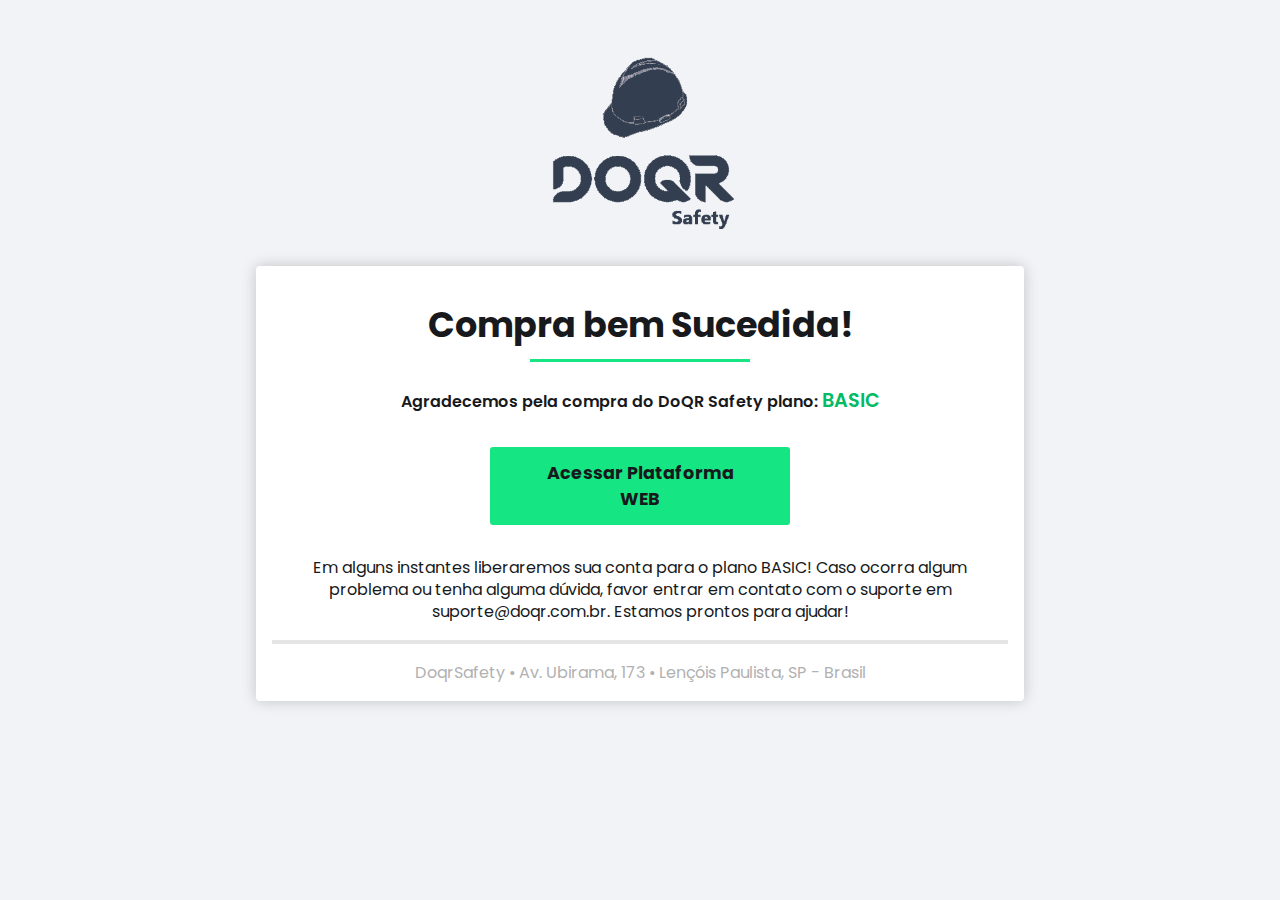
<file: basic.html>
<!DOCTYPE html>
<html lang="pt-BR">
  <head>
    <meta charset="UTF-8" />
    <meta http-equiv="X-UA-Compatible" content="IE=edge" />
    <meta name="viewport" content="width=device-width, initial-scale=1.0" />
    <meta name="robots" content="noindex">

    <link rel="preconnect" href="https://fonts.googleapis.com" />
    <link rel="preconnect" href="https://fonts.gstatic.com" crossorigin />
    <link
      href="https://fonts.googleapis.com/css2?family=Poppins:ital,wght@0,400;0,600;0,700;1,400&display=swap"
      rel="stylesheet"
    />

    <link rel="stylesheet" href="plansStyles.css" />
    <title>DoQR Safety | Compra BASIC</title>
  </head>
  <body>
    <div class="logo">
      <img src="./assets/logo-doqrsafety-blue.png" alt="Logo Doqrsafety" />
    </div>

    <main class="sucessContainer">
      <h1>Compra bem Sucedida!</h1>
      <p class="sub-title">
        Agradecemos pela compra do DoQR Safety plano:
        <strong class="sucess">BASIC</strong>
      </p>
      <a href="https://app.doqrsafety.com.br/">Acessar Plataforma WEB</a>

      <footer class="footer">
        <p>
          Em alguns instantes liberaremos sua conta para o plano BASIC! Caso
          ocorra algum problema ou tenha alguma dúvida, favor entrar em contato
          com o suporte em suporte@doqr.com.br. Estamos prontos para ajudar!
        </p>

        <hr />

        <span>
          DoqrSafety • Av. Ubirama, 173 • Lençóis Paulista, SP - Brasil
        </span>
      </footer>
    </main>
  </body>
</html>
</file>
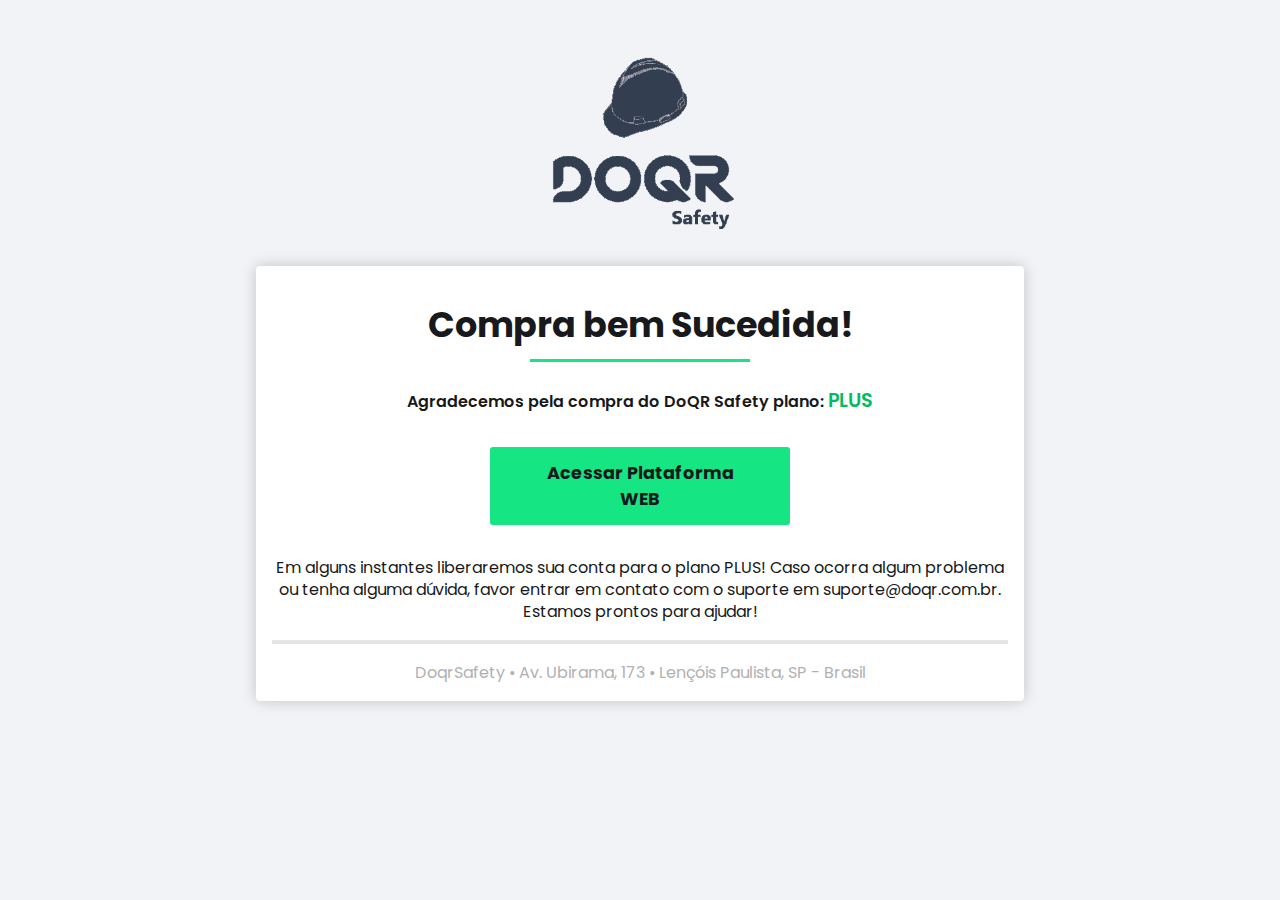
<file: plus.html>
<!DOCTYPE html>
<html lang="pt-BR">
  <head>
    <meta charset="UTF-8" />
    <meta http-equiv="X-UA-Compatible" content="IE=edge" />
    <meta name="viewport" content="width=device-width, initial-scale=1.0" />
    <meta name="robots" content="noindex">

    <link rel="preconnect" href="https://fonts.googleapis.com" />
    <link rel="preconnect" href="https://fonts.gstatic.com" crossorigin />
    <link
      href="https://fonts.googleapis.com/css2?family=Poppins:ital,wght@0,400;0,600;0,700;1,400&display=swap"
      rel="stylesheet"
    />

    <link rel="stylesheet" href="plansStyles.css" />
    <title>DoQR Safety | Compra PLUS</title>
  </head>
  <body>
    <div class="logo">
      <img src="./assets/logo-doqrsafety-blue.png" alt="Logo Doqrsafety" />
    </div>

    <main class="sucessContainer">
      <h1>Compra bem Sucedida!</h1>
      <p class="sub-title">
        Agradecemos pela compra do DoQR Safety plano:
        <strong class="sucess">PLUS</strong>
      </p>
      <a href="https://app.doqrsafety.com.br/">Acessar Plataforma WEB</a>

      <footer class="footer">
        <p>
          Em alguns instantes liberaremos sua conta para o plano PLUS! Caso
          ocorra algum problema ou tenha alguma dúvida, favor entrar em contato
          com o suporte em suporte@doqr.com.br. Estamos prontos para ajudar!
        </p>

        <hr />

        <span>
          DoqrSafety • Av. Ubirama, 173 • Lençóis Paulista, SP - Brasil
        </span>
      </footer>
    </main>
  </body>
</html>
</file>
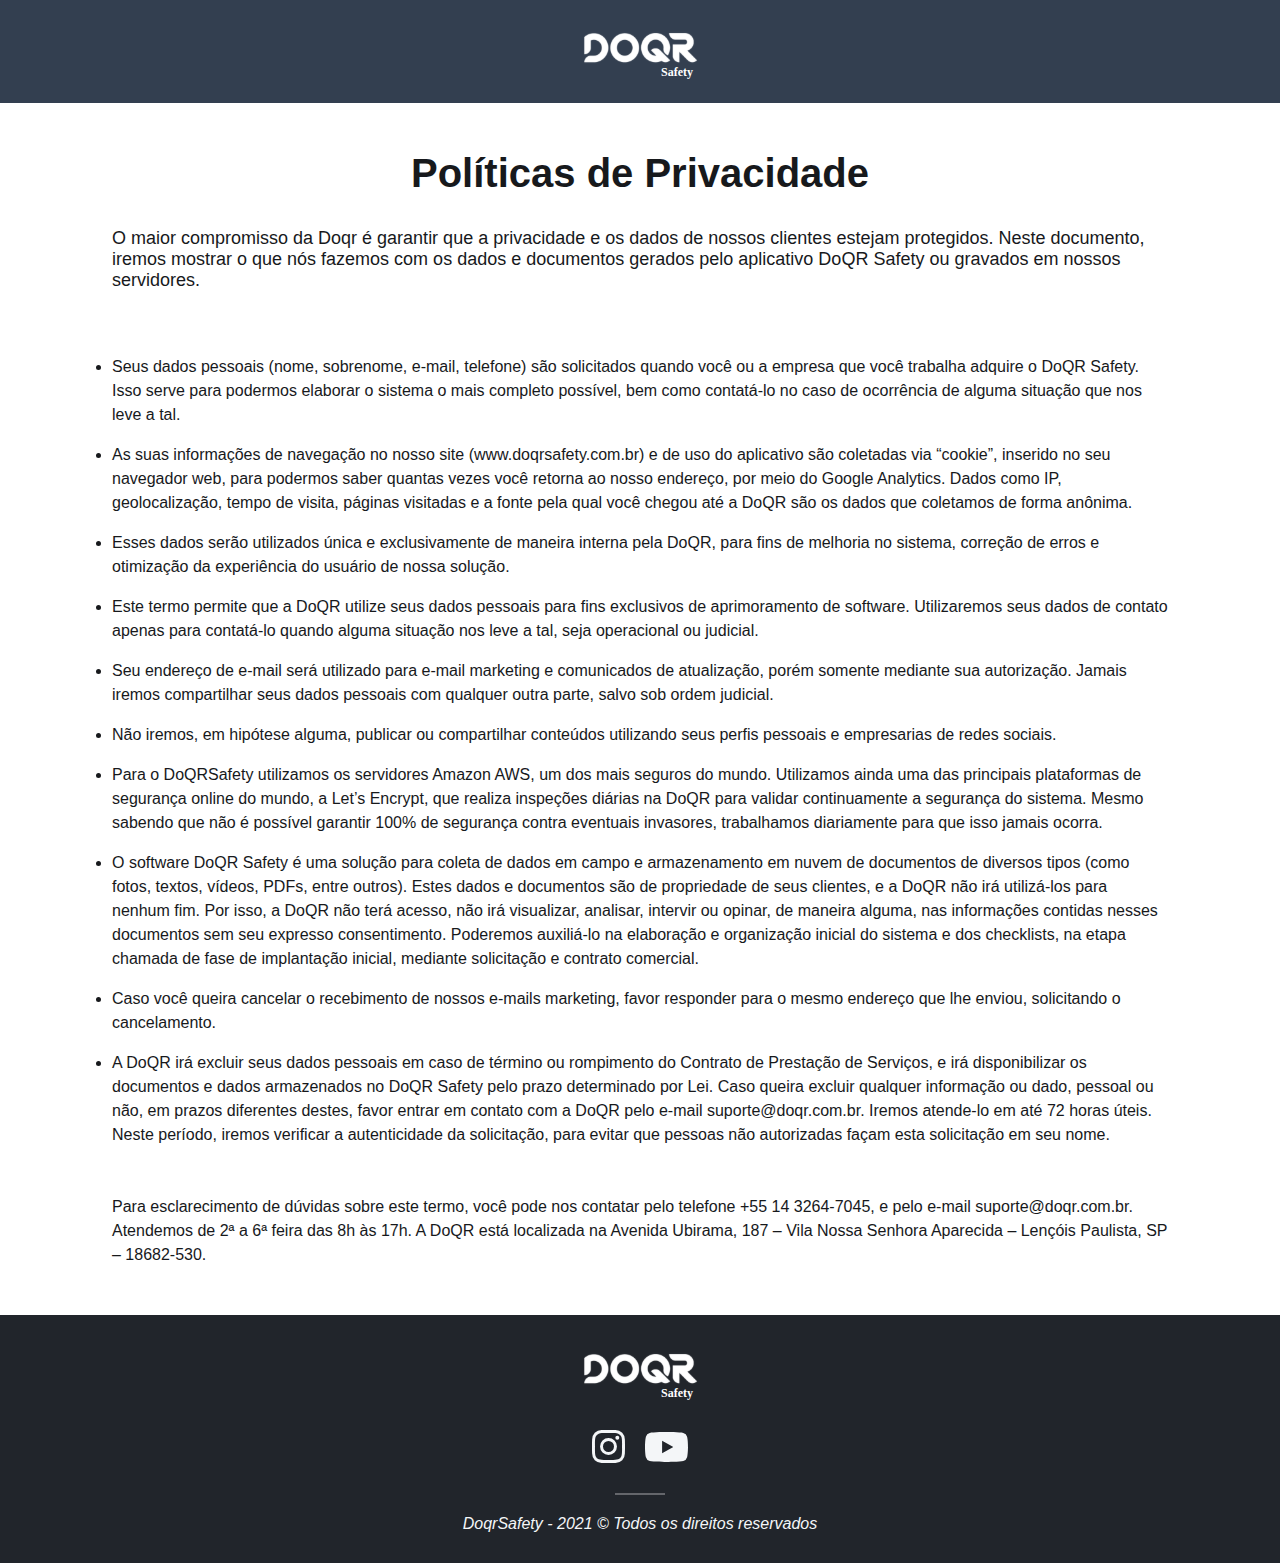
<file: politicas.html>
<!DOCTYPE html>
<html lang="pt-BR">
  <head>
    <meta charset="UTF-8" />
    <meta http-equiv="X-UA-Compatible" content="IE=edge" />
    <meta name="viewport" content="width=device-width, initial-scale=1.0" />
    <link rel="shortcut icon" href="favicon.png" type="image/x-icon" />
    <link rel="stylesheet" href="style.css" />
    <title>Politica de Privacidade</title>
  </head>
  <body>
    <div class="headerTermos">
      <a href="/">
        <img src="./assets/logoDoqrSafety.svg" alt="Logo DoqrSafety" />
      </a>
    </div>

    <main class="mainContainer politicasPrivacidade">
      <h2>Políticas de Privacidade</h2>
      <h3>
        O maior compromisso da Doqr é garantir que a privacidade e os dados de
        nossos clientes estejam protegidos. Neste documento, iremos mostrar o
        que nós fazemos com os dados e documentos gerados pelo aplicativo DoQR
        Safety ou gravados em nossos servidores.
      </h3>

      <ul>
        <li>
          <p>
            Seus dados pessoais (nome, sobrenome, e-mail, telefone) são
            solicitados quando você ou a empresa que você trabalha adquire o
            DoQR Safety. Isso serve para podermos elaborar o sistema o mais
            completo possível, bem como contatá-lo no caso de ocorrência de
            alguma situação que nos leve a tal.
          </p>
        </li>
        <li>
          <p>
            As suas informações de navegação no nosso site
            (www.doqrsafety.com.br) e de uso do aplicativo são coletadas via
            “cookie”, inserido no seu navegador web, para podermos saber quantas
            vezes você retorna ao nosso endereço, por meio do Google Analytics.
            Dados como IP, geolocalização, tempo de visita, páginas visitadas e
            a fonte pela qual você chegou até a DoQR são os dados que coletamos
            de forma anônima.
          </p>
        </li>
        <li>
          <p>
            Esses dados serão utilizados única e exclusivamente de maneira
            interna pela DoQR, para fins de melhoria no sistema, correção de
            erros e otimização da experiência do usuário de nossa solução.
          </p>
        </li>
        <li>
          <p>
            Este termo permite que a DoQR utilize seus dados pessoais para fins
            exclusivos de aprimoramento de software. Utilizaremos seus dados de
            contato apenas para contatá-lo quando alguma situação nos leve a
            tal, seja operacional ou judicial.
          </p>
        </li>
        <li>
          <p>
            Seu endereço de e-mail será utilizado para e-mail marketing e
            comunicados de atualização, porém somente mediante sua autorização.
            Jamais iremos compartilhar seus dados pessoais com qualquer outra
            parte, salvo sob ordem judicial.
          </p>
        </li>
        <li>
          <p>
            Não iremos, em hipótese alguma, publicar ou compartilhar conteúdos
            utilizando seus perfis pessoais e empresarias de redes sociais.
          </p>
        </li>
        <li>
          <p>
            Para o DoQRSafety utilizamos os servidores Amazon AWS, um dos mais
            seguros do mundo. Utilizamos ainda uma das principais plataformas de
            segurança online do mundo, a Let’s Encrypt, que realiza inspeções
            diárias na DoQR para validar continuamente a segurança do sistema.
            Mesmo sabendo que não é possível garantir 100% de segurança contra
            eventuais invasores, trabalhamos diariamente para que isso jamais
            ocorra.
          </p>
        </li>
        <li>
          <p>
            O software DoQR Safety é uma solução para coleta de dados em campo e
            armazenamento em nuvem de documentos de diversos tipos (como fotos,
            textos, vídeos, PDFs, entre outros). Estes dados e documentos são de
            propriedade de seus clientes, e a DoQR não irá utilizá-los para
            nenhum fim. Por isso, a DoQR não terá acesso, não irá visualizar,
            analisar, intervir ou opinar, de maneira alguma, nas informações
            contidas nesses documentos sem seu expresso consentimento. Poderemos
            auxiliá-lo na elaboração e organização inicial do sistema e dos
            checklists, na etapa chamada de fase de implantação inicial,
            mediante solicitação e contrato comercial.
          </p>
        </li>
        <li>
          <p>
            Caso você queira cancelar o recebimento de nossos e-mails marketing,
            favor responder para o mesmo endereço que lhe enviou, solicitando o
            cancelamento.
          </p>
        </li>
        <li>
          <p>
            A DoQR irá excluir seus dados pessoais em caso de término ou
            rompimento do Contrato de Prestação de Serviços, e irá
            disponibilizar os documentos e dados armazenados no DoQR Safety pelo
            prazo determinado por Lei. Caso queira excluir qualquer informação
            ou dado, pessoal ou não, em prazos diferentes destes, favor entrar
            em contato com a DoQR pelo e-mail suporte@doqr.com.br. Iremos
            atende-lo em até 72 horas úteis. Neste período, iremos verificar a
            autenticidade da solicitação, para evitar que pessoas não
            autorizadas façam esta solicitação em seu nome.
          </p>
        </li>
      </ul>

      <span>
        Para esclarecimento de dúvidas sobre este termo, você pode nos contatar
        pelo telefone +55 14 3264-7045, e pelo e-mail suporte@doqr.com.br.
        Atendemos de 2ª a 6ª feira das 8h às 17h. A DoQR está localizada na
        Avenida Ubirama, 187 – Vila Nossa Senhora Aparecida – Lençóis Paulista,
        SP – 18682-530.
      </span>
    </main>

    <footer class="footer">
      <a href="/">
        <img
          src="./assets/logoDoqrSafety.svg"
          alt="Logo DoqrSafety"
          class="logo"
        />
      </a>

      <ul class="social">
        <li>
          <a
            href="https://www.instagram.com/inovasegdotrabalho/"
            target="_blank"
          >
            <img src="./assets/IconInsta.svg" alt="Icone do Instagram" />
          </a>
        </li>
        <li>
          <a
            href="https://www.youtube.com/channel/UCK33XLU7vQncoxkvMXiwxCA"
            target="_blank"
          >
            <img src="./assets/IconYT.svg" alt="Icone do youtube" />
          </a>
        </li>
      </ul>

      <p>DoqrSafety - 2021 © Todos os direitos reservados</p>
    </footer>
  </body>
</html>
</file>
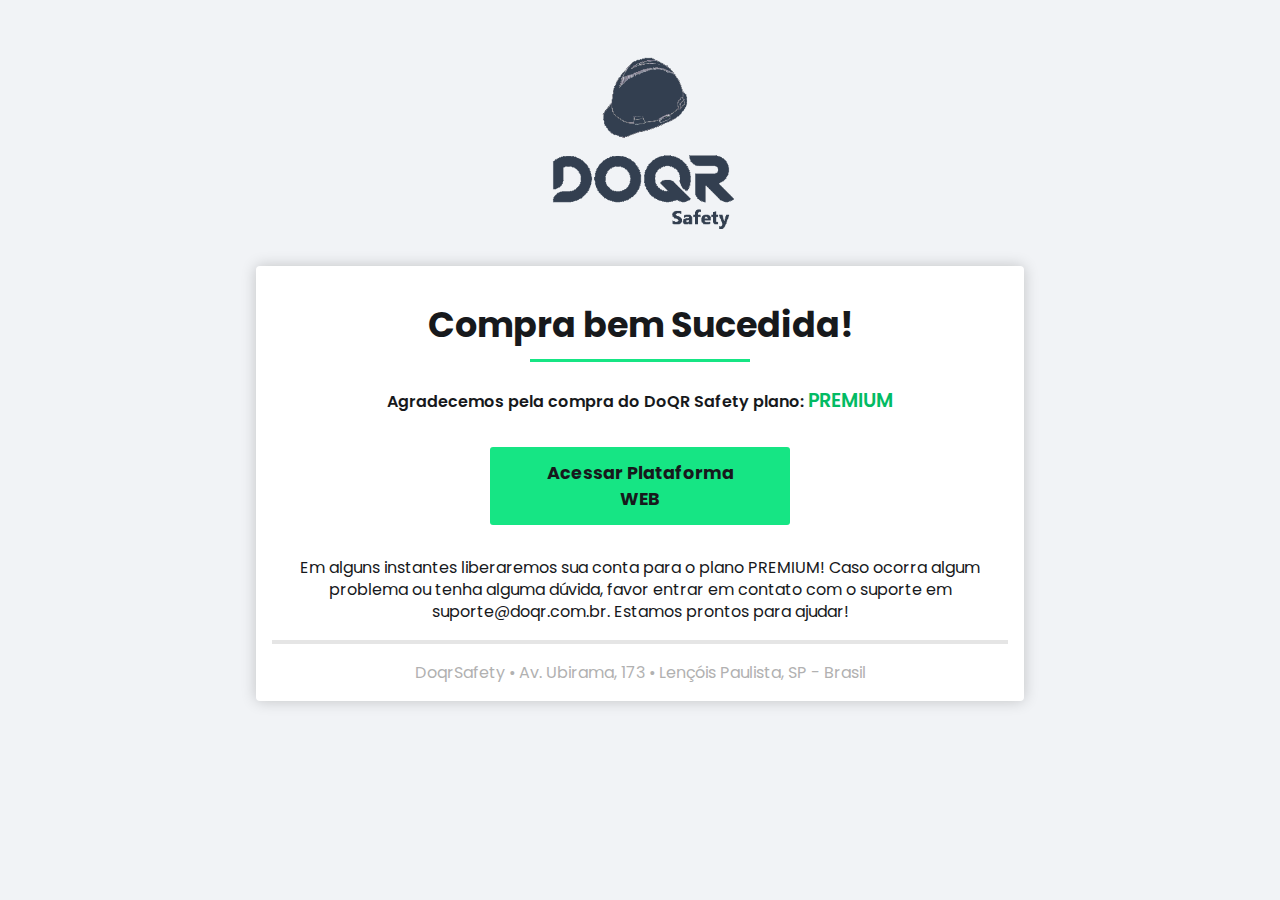
<file: premium.html>
<!DOCTYPE html>
<html lang="pt-BR">
  <head>
    <meta charset="UTF-8" />
    <meta http-equiv="X-UA-Compatible" content="IE=edge" />
    <meta name="viewport" content="width=device-width, initial-scale=1.0" />
    <meta name="robots" content="noindex">

    <link rel="preconnect" href="https://fonts.googleapis.com" />
    <link rel="preconnect" href="https://fonts.gstatic.com" crossorigin />
    <link
      href="https://fonts.googleapis.com/css2?family=Poppins:ital,wght@0,400;0,600;0,700;1,400&display=swap"
      rel="stylesheet"
    />

    <link rel="stylesheet" href="plansStyles.css" />
    <title>DoQR Safety | Compra PREMIUM</title>
  </head>
  <body>
    <div class="logo">
      <img src="./assets/logo-doqrsafety-blue.png" alt="Logo Doqrsafety" />
    </div>

    <main class="sucessContainer">
      <h1>Compra bem Sucedida!</h1>
      <p class="sub-title">
        Agradecemos pela compra do DoQR Safety plano:
        <strong class="sucess">PREMIUM</strong>
      </p>
      <a href="https://app.doqrsafety.com.br/">Acessar Plataforma WEB</a>

      <footer class="footer">
        <p>
          Em alguns instantes liberaremos sua conta para o plano PREMIUM! Caso
          ocorra algum problema ou tenha alguma dúvida, favor entrar em contato
          com o suporte em suporte@doqr.com.br. Estamos prontos para ajudar!
        </p>

        <hr />

        <span>
          DoqrSafety • Av. Ubirama, 173 • Lençóis Paulista, SP - Brasil
        </span>
      </footer>
    </main>
  </body>
</html>
</file>
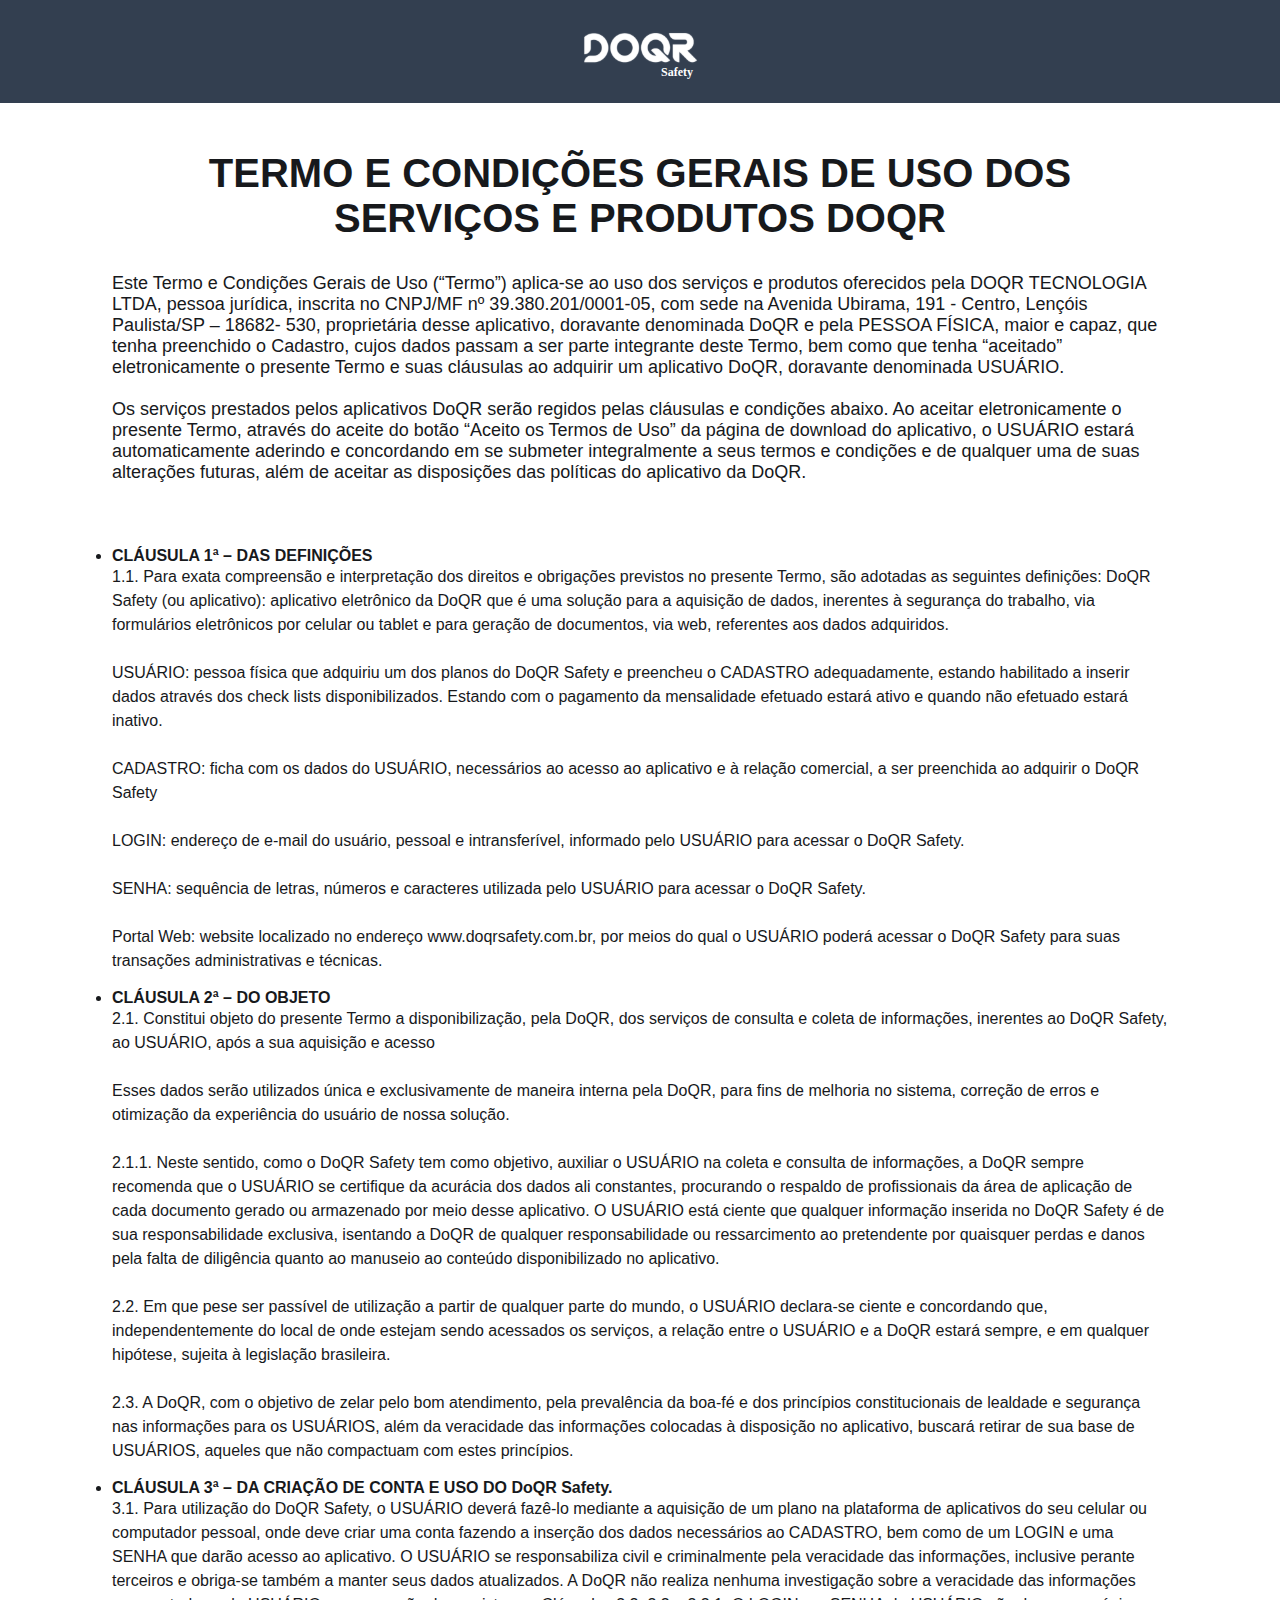
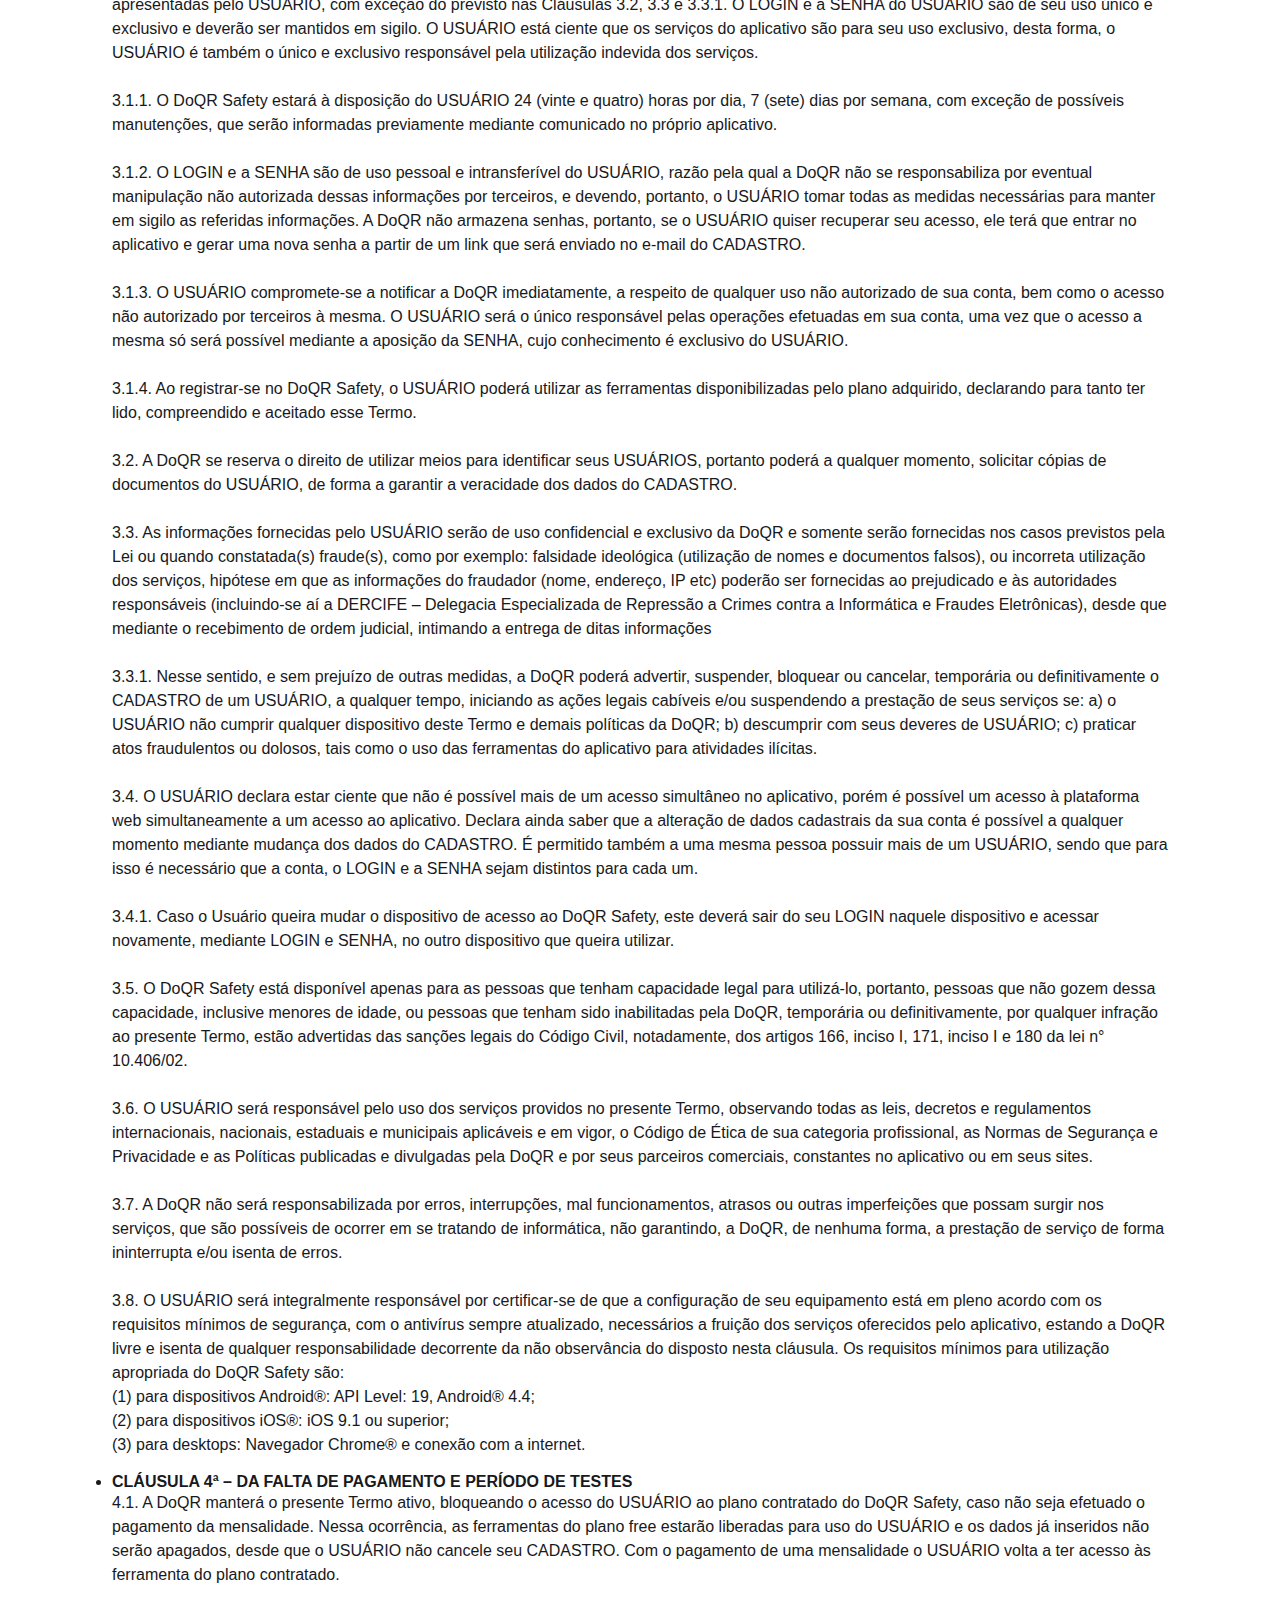
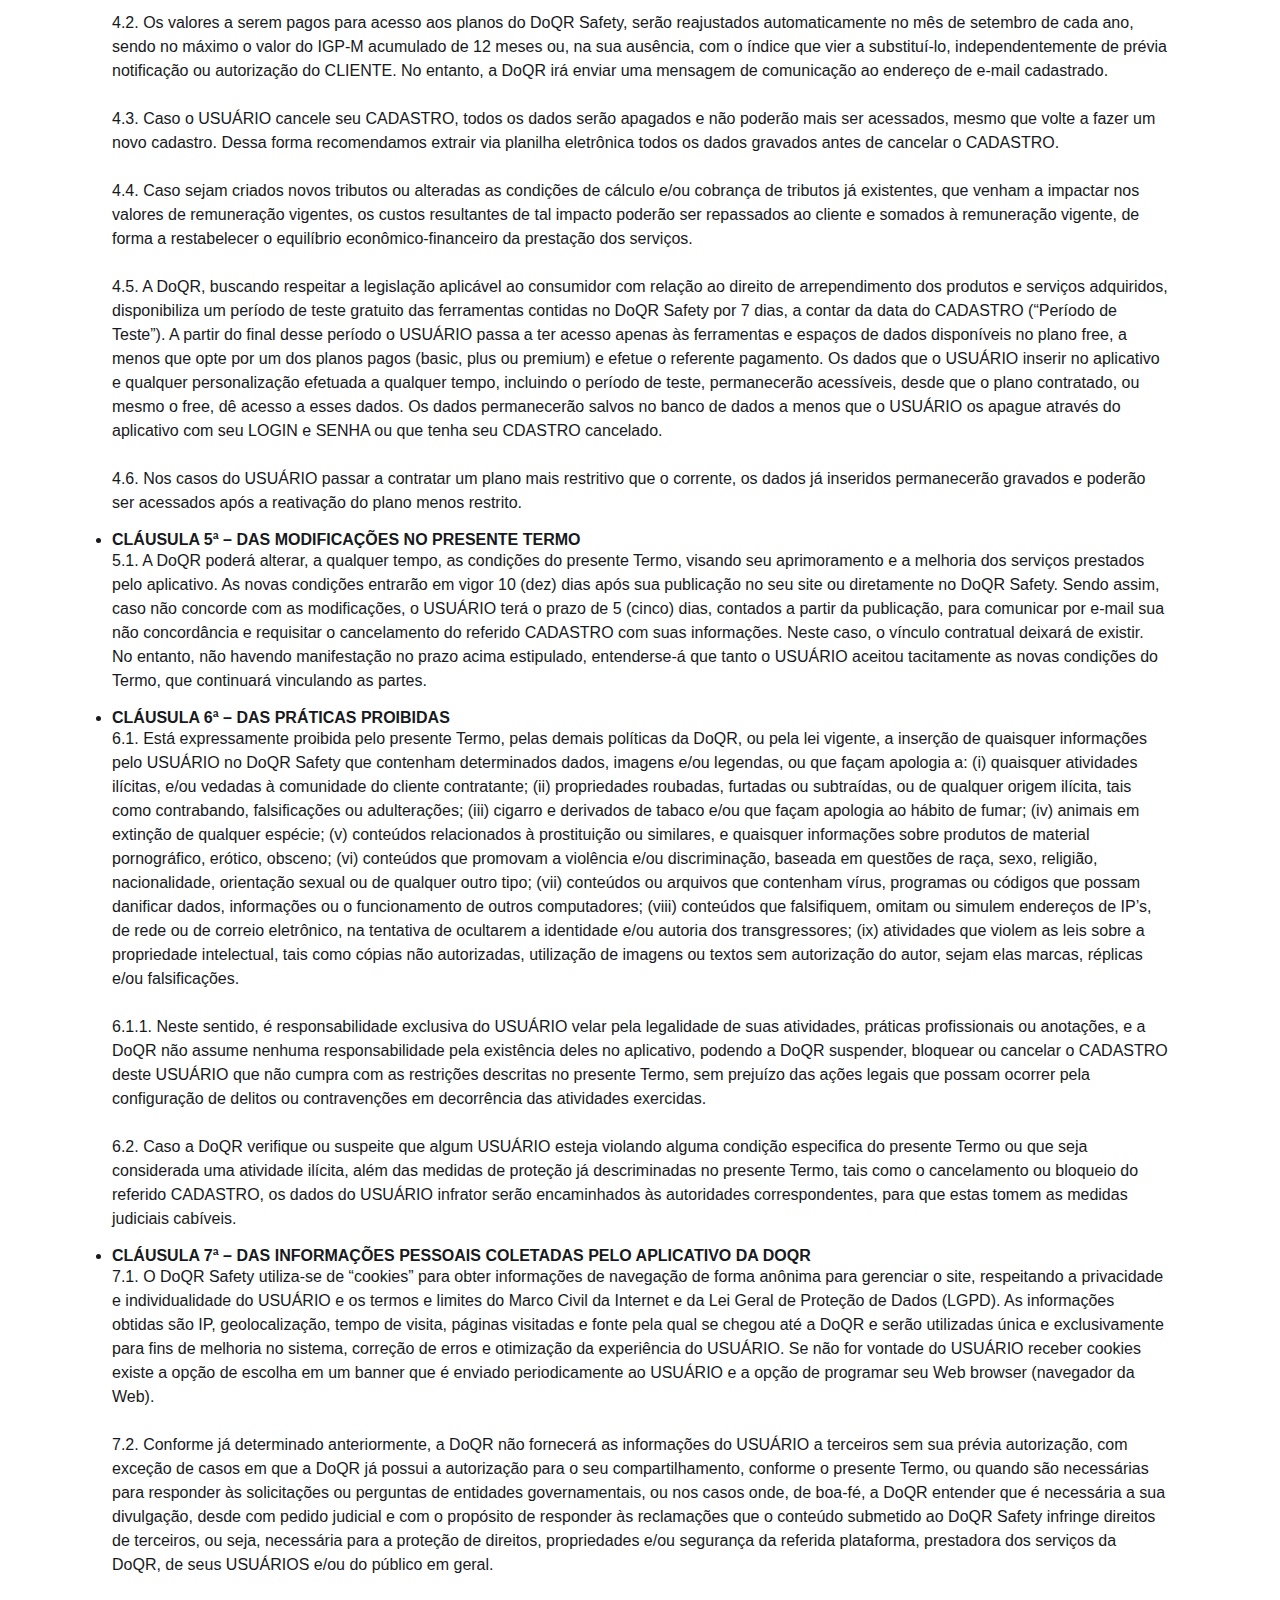
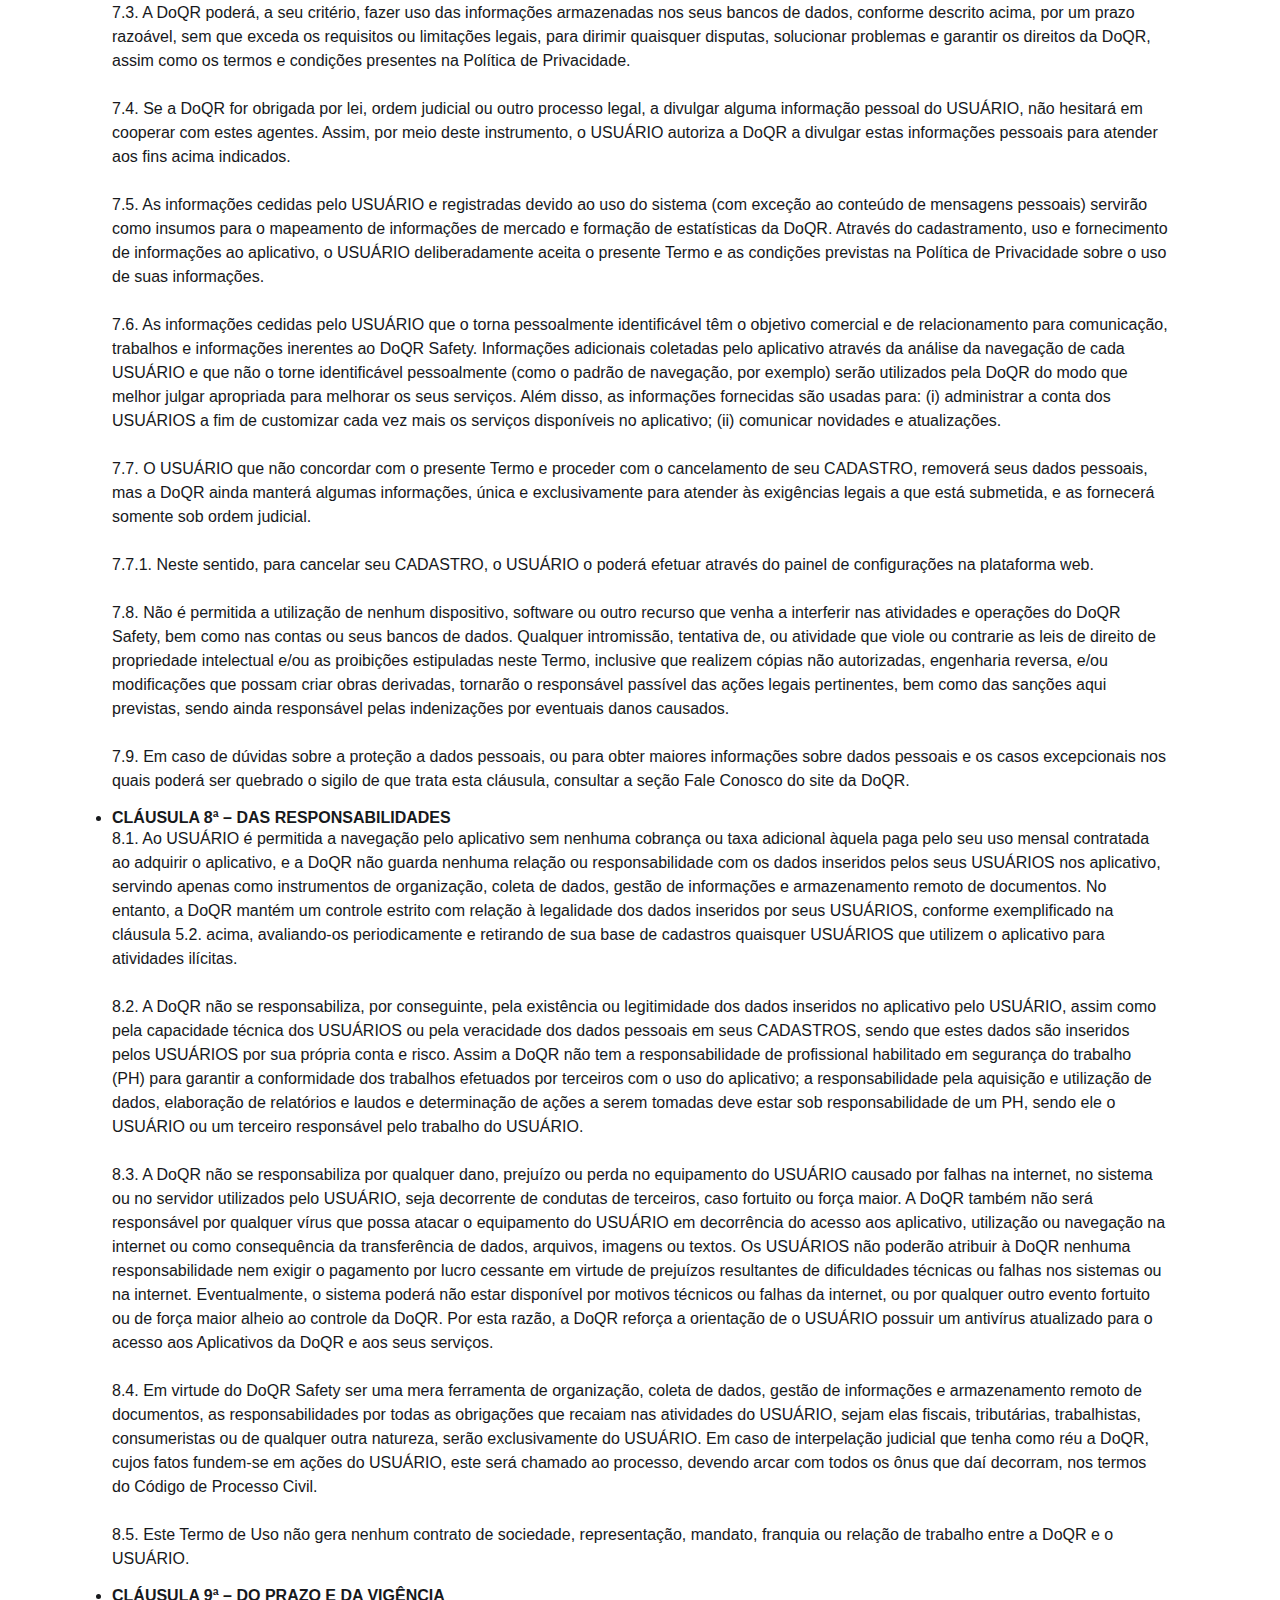
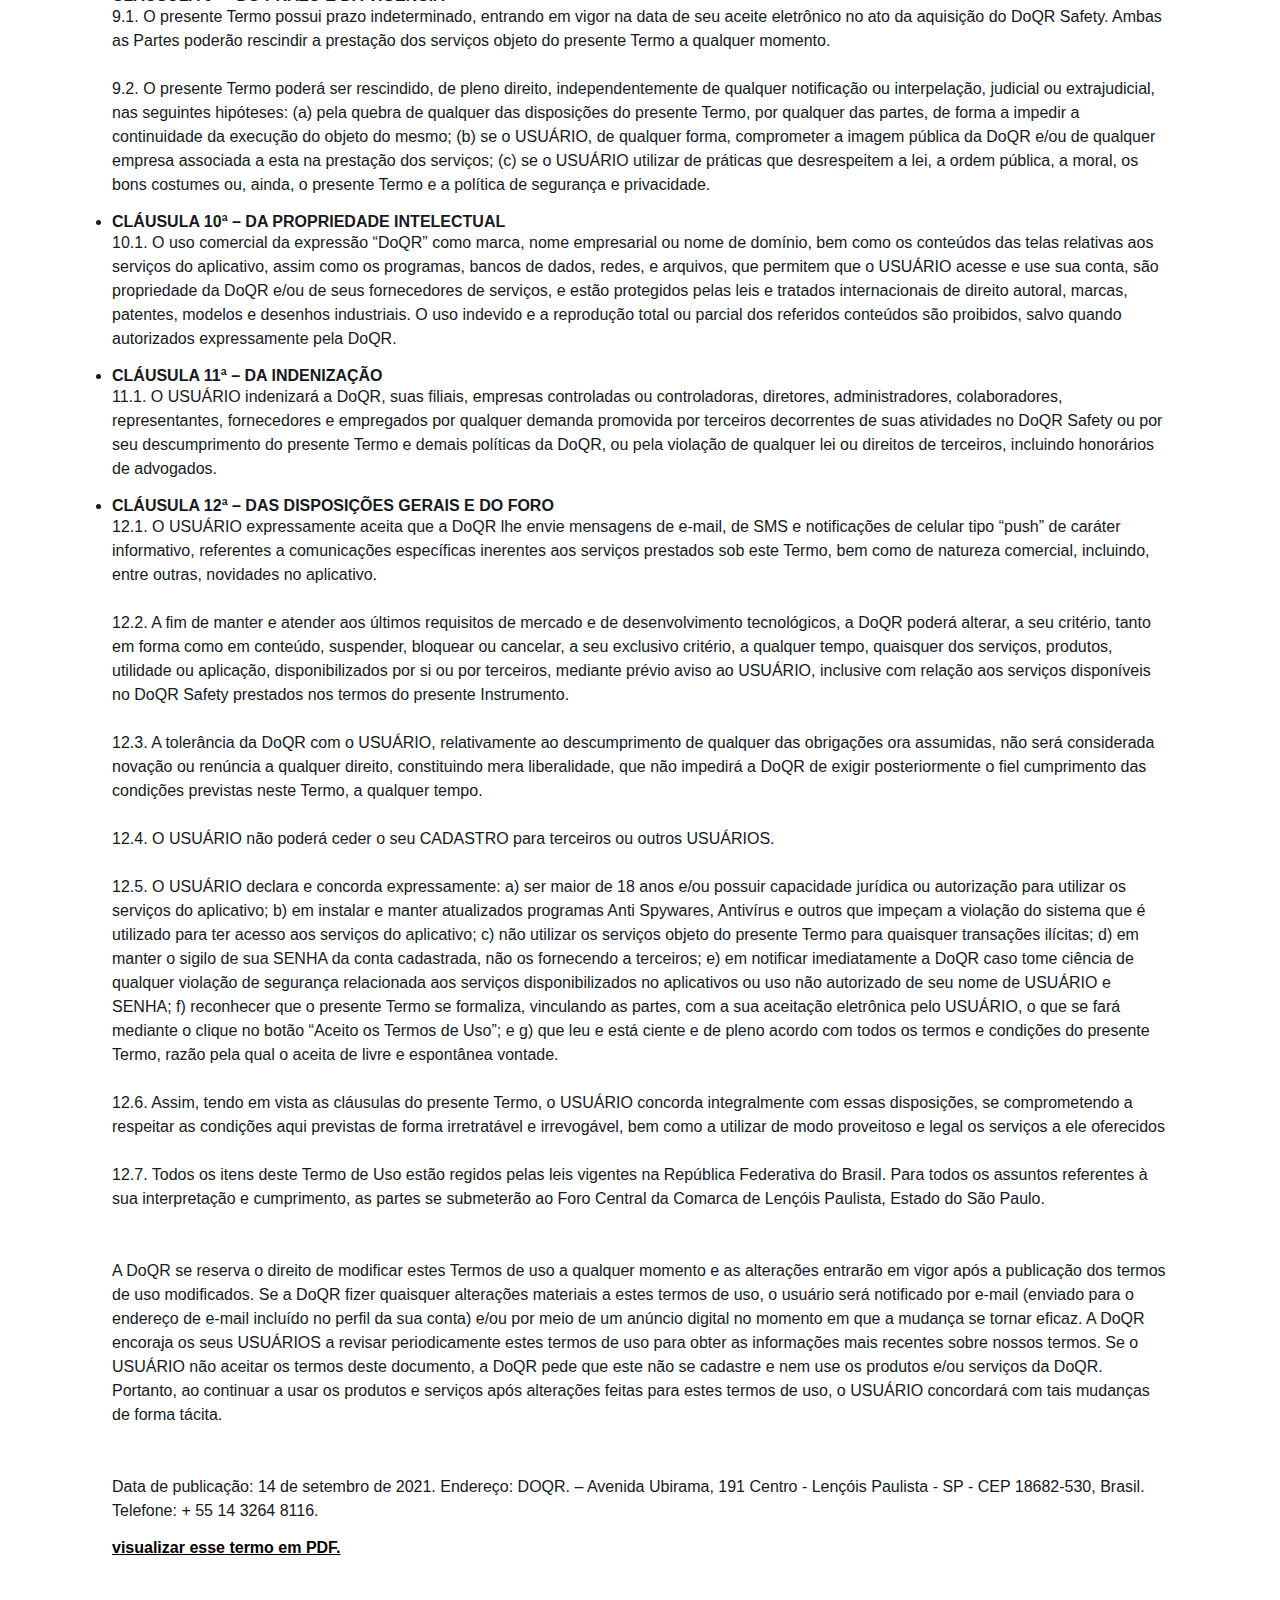
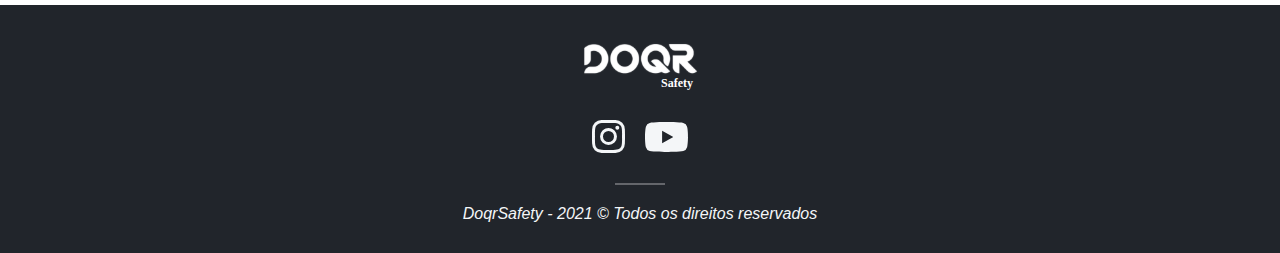
<file: termos.html>
<!DOCTYPE html>
<html lang="pt-BR">
  <head>
    <meta charset="UTF-8" />
    <meta http-equiv="X-UA-Compatible" content="IE=edge" />
    <meta name="viewport" content="width=device-width, initial-scale=1.0" />
    <link rel="shortcut icon" href="favicon.png" type="image/x-icon" />
    <link rel="stylesheet" href="style.css" />
    <title>Termos de uso</title>
  </head>
  <body>
    <div class="headerTermos">
      <a href="/">
        <img src="./assets/logoDoqrSafety.svg" alt="Logo DoqrSafety" />
      </a>
    </div>

    <main class="mainContainer politicasPrivacidade">
      <h2>TERMO E CONDIÇÕES GERAIS DE USO DOS SERVIÇOS E PRODUTOS DOQR</h2>
      <h3>
        Este Termo e Condições Gerais de Uso (“Termo”) aplica-se ao uso dos
        serviços e produtos oferecidos pela DOQR TECNOLOGIA LTDA, pessoa
        jurídica, inscrita no CNPJ/MF nº 39.380.201/0001-05, com sede na Avenida
        Ubirama, 191 - Centro, Lençóis Paulista/SP – 18682- 530, proprietária
        desse aplicativo, doravante denominada DoQR e pela PESSOA FÍSICA, maior
        e capaz, que tenha preenchido o Cadastro, cujos dados passam a ser parte
        integrante deste Termo, bem como que tenha “aceitado” eletronicamente o
        presente Termo e suas cláusulas ao adquirir um aplicativo DoQR,
        doravante denominada USUÁRIO.

        <br />
        <br />

        Os serviços prestados pelos aplicativos DoQR serão regidos pelas
        cláusulas e condições abaixo. Ao aceitar eletronicamente o presente
        Termo, através do aceite do botão “Aceito os Termos de Uso” da página de
        download do aplicativo, o USUÁRIO estará automaticamente aderindo e
        concordando em se submeter integralmente a seus termos e condições e de
        qualquer uma de suas alterações futuras, além de aceitar as disposições
        das políticas do aplicativo da DoQR.
      </h3>

      <ul>
        <li>
          <h4>CLÁUSULA 1ª – DAS DEFINIÇÕES</h4>
          <p>
            1.1. Para exata compreensão e interpretação dos direitos e
            obrigações previstos no presente Termo, são adotadas as seguintes
            definições: DoQR Safety (ou aplicativo): aplicativo eletrônico da
            DoQR que é uma solução para a aquisição de dados, inerentes à
            segurança do trabalho, via formulários eletrônicos por celular ou
            tablet e para geração de documentos, via web, referentes aos dados
            adquiridos.
            <br />
            <br />
            USUÁRIO: pessoa física que adquiriu um dos planos do DoQR Safety e
            preencheu o CADASTRO adequadamente, estando habilitado a inserir
            dados através dos check lists disponibilizados. Estando com o
            pagamento da mensalidade efetuado estará ativo e quando não efetuado
            estará inativo.
            <br />
            <br />
            CADASTRO: ficha com os dados do USUÁRIO, necessários ao acesso ao
            aplicativo e à relação comercial, a ser preenchida ao adquirir o
            DoQR Safety
            <br />
            <br />
            LOGIN: endereço de e-mail do usuário, pessoal e intransferível,
            informado pelo USUÁRIO para acessar o DoQR Safety.
            <br />
            <br />
            SENHA: sequência de letras, números e caracteres utilizada pelo
            USUÁRIO para acessar o DoQR Safety.
            <br />
            <br />
            Portal Web: website localizado no endereço www.doqrsafety.com.br,
            por meios do qual o USUÁRIO poderá acessar o DoQR Safety para suas
            transações administrativas e técnicas.
          </p>
        </li>
        <li>
          <h4>CLÁUSULA 2ª – DO OBJETO</h4>
          <p>
            2.1. Constitui objeto do presente Termo a disponibilização, pela
            DoQR, dos serviços de consulta e coleta de informações, inerentes ao
            DoQR Safety, ao USUÁRIO, após a sua aquisição e acesso
            <br />
            <br />
            Esses dados serão utilizados única e exclusivamente de maneira
            interna pela DoQR, para fins de melhoria no sistema, correção de
            erros e otimização da experiência do usuário de nossa solução.
            <br />
            <br />
            2.1.1. Neste sentido, como o DoQR Safety tem como objetivo, auxiliar
            o USUÁRIO na coleta e consulta de informações, a DoQR sempre
            recomenda que o USUÁRIO se certifique da acurácia dos dados ali
            constantes, procurando o respaldo de profissionais da área de
            aplicação de cada documento gerado ou armazenado por meio desse
            aplicativo. O USUÁRIO está ciente que qualquer informação inserida
            no DoQR Safety é de sua responsabilidade exclusiva, isentando a DoQR
            de qualquer responsabilidade ou ressarcimento ao pretendente por
            quaisquer perdas e danos pela falta de diligência quanto ao manuseio
            ao conteúdo disponibilizado no aplicativo.
            <br />
            <br />
            2.2. Em que pese ser passível de utilização a partir de qualquer
            parte do mundo, o USUÁRIO declara-se ciente e concordando que,
            independentemente do local de onde estejam sendo acessados os
            serviços, a relação entre o USUÁRIO e a DoQR estará sempre, e em
            qualquer hipótese, sujeita à legislação brasileira.
            <br />
            <br />
            2.3. A DoQR, com o objetivo de zelar pelo bom atendimento, pela
            prevalência da boa-fé e dos princípios constitucionais de lealdade e
            segurança nas informações para os USUÁRIOS, além da veracidade das
            informações colocadas à disposição no aplicativo, buscará retirar de
            sua base de USUÁRIOS, aqueles que não compactuam com estes
            princípios.
          </p>
        </li>
        <li>
          <h4>CLÁUSULA 3ª – DA CRIAÇÃO DE CONTA E USO DO DoQR Safety.</h4>
          <p>
            3.1. Para utilização do DoQR Safety, o USUÁRIO deverá fazê-lo
            mediante a aquisição de um plano na plataforma de aplicativos do seu
            celular ou computador pessoal, onde deve criar uma conta fazendo a
            inserção dos dados necessários ao CADASTRO, bem como de um LOGIN e
            uma SENHA que darão acesso ao aplicativo. O USUÁRIO se
            responsabiliza civil e criminalmente pela veracidade das
            informações, inclusive perante terceiros e obriga-se também a manter
            seus dados atualizados. A DoQR não realiza nenhuma investigação
            sobre a veracidade das informações apresentadas pelo USUÁRIO, com
            exceção do previsto nas Cláusulas 3.2, 3.3 e 3.3.1. O LOGIN e a
            SENHA do USUÁRIO são de seu uso único e exclusivo e deverão ser
            mantidos em sigilo. O USUÁRIO está ciente que os serviços do
            aplicativo são para seu uso exclusivo, desta forma, o USUÁRIO é
            também o único e exclusivo responsável pela utilização indevida dos
            serviços.
            <br />
            <br />
            3.1.1. O DoQR Safety estará à disposição do USUÁRIO 24 (vinte e
            quatro) horas por dia, 7 (sete) dias por semana, com exceção de
            possíveis manutenções, que serão informadas previamente mediante
            comunicado no próprio aplicativo.
            <br />
            <br />
            3.1.2. O LOGIN e a SENHA são de uso pessoal e intransferível do
            USUÁRIO, razão pela qual a DoQR não se responsabiliza por eventual
            manipulação não autorizada dessas informações por terceiros, e
            devendo, portanto, o USUÁRIO tomar todas as medidas necessárias para
            manter em sigilo as referidas informações. A DoQR não armazena
            senhas, portanto, se o USUÁRIO quiser recuperar seu acesso, ele terá
            que entrar no aplicativo e gerar uma nova senha a partir de um link
            que será enviado no e-mail do CADASTRO.
            <br />
            <br />
            3.1.3. O USUÁRIO compromete-se a notificar a DoQR imediatamente, a
            respeito de qualquer uso não autorizado de sua conta, bem como o
            acesso não autorizado por terceiros à mesma. O USUÁRIO será o único
            responsável pelas operações efetuadas em sua conta, uma vez que o
            acesso a mesma só será possível mediante a aposição da SENHA, cujo
            conhecimento é exclusivo do USUÁRIO.
            <br />
            <br />
            3.1.4. Ao registrar-se no DoQR Safety, o USUÁRIO poderá utilizar as
            ferramentas disponibilizadas pelo plano adquirido, declarando para
            tanto ter lido, compreendido e aceitado esse Termo.
            <br />
            <br />
            3.2. A DoQR se reserva o direito de utilizar meios para identificar
            seus USUÁRIOS, portanto poderá a qualquer momento, solicitar cópias
            de documentos do USUÁRIO, de forma a garantir a veracidade dos dados
            do CADASTRO.
            <br />
            <br />
            3.3. As informações fornecidas pelo USUÁRIO serão de uso
            confidencial e exclusivo da DoQR e somente serão fornecidas nos
            casos previstos pela Lei ou quando constatada(s) fraude(s), como por
            exemplo: falsidade ideológica (utilização de nomes e documentos
            falsos), ou incorreta utilização dos serviços, hipótese em que as
            informações do fraudador (nome, endereço, IP etc) poderão ser
            fornecidas ao prejudicado e às autoridades responsáveis
            (incluindo-se aí a DERCIFE – Delegacia Especializada de Repressão a
            Crimes contra a Informática e Fraudes Eletrônicas), desde que
            mediante o recebimento de ordem judicial, intimando a entrega de
            ditas informações
            <br />
            <br />
            3.3.1. Nesse sentido, e sem prejuízo de outras medidas, a DoQR
            poderá advertir, suspender, bloquear ou cancelar, temporária ou
            definitivamente o CADASTRO de um USUÁRIO, a qualquer tempo,
            iniciando as ações legais cabíveis e/ou suspendendo a prestação de
            seus serviços se: a) o USUÁRIO não cumprir qualquer dispositivo
            deste Termo e demais políticas da DoQR; b) descumprir com seus
            deveres de USUÁRIO; c) praticar atos fraudulentos ou dolosos, tais
            como o uso das ferramentas do aplicativo para atividades ilícitas.
            <br />
            <br />
            3.4. O USUÁRIO declara estar ciente que não é possível mais de um
            acesso simultâneo no aplicativo, porém é possível um acesso à
            plataforma web simultaneamente a um acesso ao aplicativo. Declara
            ainda saber que a alteração de dados cadastrais da sua conta é
            possível a qualquer momento mediante mudança dos dados do CADASTRO.
            É permitido também a uma mesma pessoa possuir mais de um USUÁRIO,
            sendo que para isso é necessário que a conta, o LOGIN e a SENHA
            sejam distintos para cada um.
            <br />
            <br />
            3.4.1. Caso o Usuário queira mudar o dispositivo de acesso ao DoQR
            Safety, este deverá sair do seu LOGIN naquele dispositivo e acessar
            novamente, mediante LOGIN e SENHA, no outro dispositivo que queira
            utilizar.
            <br />
            <br />
            3.5. O DoQR Safety está disponível apenas para as pessoas que tenham
            capacidade legal para utilizá-lo, portanto, pessoas que não gozem
            dessa capacidade, inclusive menores de idade, ou pessoas que tenham
            sido inabilitadas pela DoQR, temporária ou definitivamente, por
            qualquer infração ao presente Termo, estão advertidas das sanções
            legais do Código Civil, notadamente, dos artigos 166, inciso I, 171,
            inciso I e 180 da lei n° 10.406/02.
            <br />
            <br />
            3.6. O USUÁRIO será responsável pelo uso dos serviços providos no
            presente Termo, observando todas as leis, decretos e regulamentos
            internacionais, nacionais, estaduais e municipais aplicáveis e em
            vigor, o Código de Ética de sua categoria profissional, as Normas de
            Segurança e Privacidade e as Políticas publicadas e divulgadas pela
            DoQR e por seus parceiros comerciais, constantes no aplicativo ou em
            seus sites.
            <br />
            <br />
            3.7. A DoQR não será responsabilizada por erros, interrupções, mal
            funcionamentos, atrasos ou outras imperfeições que possam surgir nos
            serviços, que são possíveis de ocorrer em se tratando de
            informática, não garantindo, a DoQR, de nenhuma forma, a prestação
            de serviço de forma ininterrupta e/ou isenta de erros.
            <br />
            <br />
            3.8. O USUÁRIO será integralmente responsável por certificar-se de
            que a configuração de seu equipamento está em pleno acordo com os
            requisitos mínimos de segurança, com o antivírus sempre atualizado,
            necessários a fruição dos serviços oferecidos pelo aplicativo,
            estando a DoQR livre e isenta de qualquer responsabilidade
            decorrente da não observância do disposto nesta cláusula. Os
            requisitos mínimos para utilização apropriada do DoQR Safety são:
            <br />
            (1) para dispositivos Android®: API Level: 19, Android® 4.4;
            <br />
            (2) para dispositivos iOS®: iOS 9.1 ou superior;
            <br />
            (3) para desktops: Navegador Chrome® e conexão com a internet.
          </p>
        </li>
        <li>
          <h4>CLÁUSULA 4ª – DA FALTA DE PAGAMENTO E PERÍODO DE TESTES</h4>
          <p>
            4.1. A DoQR manterá o presente Termo ativo, bloqueando o acesso do
            USUÁRIO ao plano contratado do DoQR Safety, caso não seja efetuado o
            pagamento da mensalidade. Nessa ocorrência, as ferramentas do plano
            free estarão liberadas para uso do USUÁRIO e os dados já inseridos
            não serão apagados, desde que o USUÁRIO não cancele seu CADASTRO.
            Com o pagamento de uma mensalidade o USUÁRIO volta a ter acesso às
            ferramenta do plano contratado.
            <br />
            <br />
            4.2. Os valores a serem pagos para acesso aos planos do DoQR Safety,
            serão reajustados automaticamente no mês de setembro de cada ano,
            sendo no máximo o valor do IGP-M acumulado de 12 meses ou, na sua
            ausência, com o índice que vier a substituí-lo, independentemente de
            prévia notificação ou autorização do CLIENTE. No entanto, a DoQR irá
            enviar uma mensagem de comunicação ao endereço de e-mail cadastrado.
            <br />
            <br />
            4.3. Caso o USUÁRIO cancele seu CADASTRO, todos os dados serão
            apagados e não poderão mais ser acessados, mesmo que volte a fazer
            um novo cadastro. Dessa forma recomendamos extrair via planilha
            eletrônica todos os dados gravados antes de cancelar o CADASTRO.
            <br />
            <br />
            4.4. Caso sejam criados novos tributos ou alteradas as condições de
            cálculo e/ou cobrança de tributos já existentes, que venham a
            impactar nos valores de remuneração vigentes, os custos resultantes
            de tal impacto poderão ser repassados ao cliente e somados à
            remuneração vigente, de forma a restabelecer o equilíbrio
            econômico-financeiro da prestação dos serviços.
            <br />
            <br />
            4.5. A DoQR, buscando respeitar a legislação aplicável ao consumidor
            com relação ao direito de arrependimento dos produtos e serviços
            adquiridos, disponibiliza um período de teste gratuito das
            ferramentas contidas no DoQR Safety por 7 dias, a contar da data do
            CADASTRO (“Período de Teste”). A partir do final desse período o
            USUÁRIO passa a ter acesso apenas às ferramentas e espaços de dados
            disponíveis no plano free, a menos que opte por um dos planos pagos
            (basic, plus ou premium) e efetue o referente pagamento. Os dados
            que o USUÁRIO inserir no aplicativo e qualquer personalização
            efetuada a qualquer tempo, incluindo o período de teste,
            permanecerão acessíveis, desde que o plano contratado, ou mesmo o
            free, dê acesso a esses dados. Os dados permanecerão salvos no banco
            de dados a menos que o USUÁRIO os apague através do aplicativo com
            seu LOGIN e SENHA ou que tenha seu CDASTRO cancelado.
            <br />
            <br />
            4.6. Nos casos do USUÁRIO passar a contratar um plano mais
            restritivo que o corrente, os dados já inseridos permanecerão
            gravados e poderão ser acessados após a reativação do plano menos
            restrito.
          </p>
        </li>
        <li>
          <h4>CLÁUSULA 5ª – DAS MODIFICAÇÕES NO PRESENTE TERMO</h4>
          <p>
            5.1. A DoQR poderá alterar, a qualquer tempo, as condições do
            presente Termo, visando seu aprimoramento e a melhoria dos serviços
            prestados pelo aplicativo. As novas condições entrarão em vigor 10
            (dez) dias após sua publicação no seu site ou diretamente no DoQR
            Safety. Sendo assim, caso não concorde com as modificações, o
            USUÁRIO terá o prazo de 5 (cinco) dias, contados a partir da
            publicação, para comunicar por e-mail sua não concordância e
            requisitar o cancelamento do referido CADASTRO com suas informações.
            Neste caso, o vínculo contratual deixará de existir. No entanto, não
            havendo manifestação no prazo acima estipulado, entenderse-á que
            tanto o USUÁRIO aceitou tacitamente as novas condições do Termo, que
            continuará vinculando as partes.
          </p>
        </li>
        <li>
          <h4>CLÁUSULA 6ª – DAS PRÁTICAS PROIBIDAS</h4>
          <p>
            6.1. Está expressamente proibida pelo presente Termo, pelas demais
            políticas da DoQR, ou pela lei vigente, a inserção de quaisquer
            informações pelo USUÁRIO no DoQR Safety que contenham determinados
            dados, imagens e/ou legendas, ou que façam apologia a: (i) quaisquer
            atividades ilícitas, e/ou vedadas à comunidade do cliente
            contratante; (ii) propriedades roubadas, furtadas ou subtraídas, ou
            de qualquer origem ilícita, tais como contrabando, falsificações ou
            adulterações; (iii) cigarro e derivados de tabaco e/ou que façam
            apologia ao hábito de fumar; (iv) animais em extinção de qualquer
            espécie; (v) conteúdos relacionados à prostituição ou similares, e
            quaisquer informações sobre produtos de material pornográfico,
            erótico, obsceno; (vi) conteúdos que promovam a violência e/ou
            discriminação, baseada em questões de raça, sexo, religião,
            nacionalidade, orientação sexual ou de qualquer outro tipo; (vii)
            conteúdos ou arquivos que contenham vírus, programas ou códigos que
            possam danificar dados, informações ou o funcionamento de outros
            computadores; (viii) conteúdos que falsifiquem, omitam ou simulem
            endereços de IP’s, de rede ou de correio eletrônico, na tentativa de
            ocultarem a identidade e/ou autoria dos transgressores; (ix)
            atividades que violem as leis sobre a propriedade intelectual, tais
            como cópias não autorizadas, utilização de imagens ou textos sem
            autorização do autor, sejam elas marcas, réplicas e/ou
            falsificações.
            <br />
            <br />
            6.1.1. Neste sentido, é responsabilidade exclusiva do USUÁRIO velar
            pela legalidade de suas atividades, práticas profissionais ou
            anotações, e a DoQR não assume nenhuma responsabilidade pela
            existência deles no aplicativo, podendo a DoQR suspender, bloquear
            ou cancelar o CADASTRO deste USUÁRIO que não cumpra com as
            restrições descritas no presente Termo, sem prejuízo das ações
            legais que possam ocorrer pela configuração de delitos ou
            contravenções em decorrência das atividades exercidas.
            <br />
            <br />
            6.2. Caso a DoQR verifique ou suspeite que algum USUÁRIO esteja
            violando alguma condição especifica do presente Termo ou que seja
            considerada uma atividade ilícita, além das medidas de proteção já
            descriminadas no presente Termo, tais como o cancelamento ou
            bloqueio do referido CADASTRO, os dados do USUÁRIO infrator serão
            encaminhados às autoridades correspondentes, para que estas tomem as
            medidas judiciais cabíveis.
          </p>
        </li>
        <li>
          <h4>
            CLÁUSULA 7ª – DAS INFORMAÇÕES PESSOAIS COLETADAS PELO APLICATIVO DA
            DOQR
          </h4>
          <p>
            7.1. O DoQR Safety utiliza-se de “cookies” para obter informações de
            navegação de forma anônima para gerenciar o site, respeitando a
            privacidade e individualidade do USUÁRIO e os termos e limites do
            Marco Civil da Internet e da Lei Geral de Proteção de Dados (LGPD).
            As informações obtidas são IP, geolocalização, tempo de visita,
            páginas visitadas e fonte pela qual se chegou até a DoQR e serão
            utilizadas única e exclusivamente para fins de melhoria no sistema,
            correção de erros e otimização da experiência do USUÁRIO. Se não for
            vontade do USUÁRIO receber cookies existe a opção de escolha em um
            banner que é enviado periodicamente ao USUÁRIO e a opção de
            programar seu Web browser (navegador da Web).
            <br />
            <br />
            7.2. Conforme já determinado anteriormente, a DoQR não fornecerá as
            informações do USUÁRIO a terceiros sem sua prévia autorização, com
            exceção de casos em que a DoQR já possui a autorização para o seu
            compartilhamento, conforme o presente Termo, ou quando são
            necessárias para responder às solicitações ou perguntas de entidades
            governamentais, ou nos casos onde, de boa-fé, a DoQR entender que é
            necessária a sua divulgação, desde com pedido judicial e com o
            propósito de responder às reclamações que o conteúdo submetido ao
            DoQR Safety infringe direitos de terceiros, ou seja, necessária para
            a proteção de direitos, propriedades e/ou segurança da referida
            plataforma, prestadora dos serviços da DoQR, de seus USUÁRIOS e/ou
            do público em geral.
            <br />
            <br />
            7.3. A DoQR poderá, a seu critério, fazer uso das informações
            armazenadas nos seus bancos de dados, conforme descrito acima, por
            um prazo razoável, sem que exceda os requisitos ou limitações
            legais, para dirimir quaisquer disputas, solucionar problemas e
            garantir os direitos da DoQR, assim como os termos e condições
            presentes na Política de Privacidade.
            <br />
            <br />
            7.4. Se a DoQR for obrigada por lei, ordem judicial ou outro
            processo legal, a divulgar alguma informação pessoal do USUÁRIO, não
            hesitará em cooperar com estes agentes. Assim, por meio deste
            instrumento, o USUÁRIO autoriza a DoQR a divulgar estas informações
            pessoais para atender aos fins acima indicados.
            <br />
            <br />
            7.5. As informações cedidas pelo USUÁRIO e registradas devido ao uso
            do sistema (com exceção ao conteúdo de mensagens pessoais) servirão
            como insumos para o mapeamento de informações de mercado e formação
            de estatísticas da DoQR. Através do cadastramento, uso e
            fornecimento de informações ao aplicativo, o USUÁRIO deliberadamente
            aceita o presente Termo e as condições previstas na Política de
            Privacidade sobre o uso de suas informações.
            <br />
            <br />
            7.6. As informações cedidas pelo USUÁRIO que o torna pessoalmente
            identificável têm o objetivo comercial e de relacionamento para
            comunicação, trabalhos e informações inerentes ao DoQR Safety.
            Informações adicionais coletadas pelo aplicativo através da análise
            da navegação de cada USUÁRIO e que não o torne identificável
            pessoalmente (como o padrão de navegação, por exemplo) serão
            utilizados pela DoQR do modo que melhor julgar apropriada para
            melhorar os seus serviços. Além disso, as informações fornecidas são
            usadas para: (i) administrar a conta dos USUÁRIOS a fim de
            customizar cada vez mais os serviços disponíveis no aplicativo; (ii)
            comunicar novidades e atualizações.
            <br />
            <br />
            7.7. O USUÁRIO que não concordar com o presente Termo e proceder com
            o cancelamento de seu CADASTRO, removerá seus dados pessoais, mas a
            DoQR ainda manterá algumas informações, única e exclusivamente para
            atender às exigências legais a que está submetida, e as fornecerá
            somente sob ordem judicial.
            <br />
            <br />
            7.7.1. Neste sentido, para cancelar seu CADASTRO, o USUÁRIO o poderá
            efetuar através do painel de configurações na plataforma web.
            <br />
            <br />
            7.8. Não é permitida a utilização de nenhum dispositivo, software ou
            outro recurso que venha a interferir nas atividades e operações do
            DoQR Safety, bem como nas contas ou seus bancos de dados. Qualquer
            intromissão, tentativa de, ou atividade que viole ou contrarie as
            leis de direito de propriedade intelectual e/ou as proibições
            estipuladas neste Termo, inclusive que realizem cópias não
            autorizadas, engenharia reversa, e/ou modificações que possam criar
            obras derivadas, tornarão o responsável passível das ações legais
            pertinentes, bem como das sanções aqui previstas, sendo ainda
            responsável pelas indenizações por eventuais danos causados.
            <br />
            <br />
            7.9. Em caso de dúvidas sobre a proteção a dados pessoais, ou para
            obter maiores informações sobre dados pessoais e os casos
            excepcionais nos quais poderá ser quebrado o sigilo de que trata
            esta cláusula, consultar a seção Fale Conosco do site da DoQR.
          </p>
        </li>
        <li>
          <h4>CLÁUSULA 8ª – DAS RESPONSABILIDADES</h4>
          <p>
            8.1. Ao USUÁRIO é permitida a navegação pelo aplicativo sem nenhuma
            cobrança ou taxa adicional àquela paga pelo seu uso mensal
            contratada ao adquirir o aplicativo, e a DoQR não guarda nenhuma
            relação ou responsabilidade com os dados inseridos pelos seus
            USUÁRIOS nos aplicativo, servindo apenas como instrumentos de
            organização, coleta de dados, gestão de informações e armazenamento
            remoto de documentos. No entanto, a DoQR mantém um controle estrito
            com relação à legalidade dos dados inseridos por seus USUÁRIOS,
            conforme exemplificado na cláusula 5.2. acima, avaliando-os
            periodicamente e retirando de sua base de cadastros quaisquer
            USUÁRIOS que utilizem o aplicativo para atividades ilícitas.
            <br />
            <br />
            8.2. A DoQR não se responsabiliza, por conseguinte, pela existência
            ou legitimidade dos dados inseridos no aplicativo pelo USUÁRIO,
            assim como pela capacidade técnica dos USUÁRIOS ou pela veracidade
            dos dados pessoais em seus CADASTROS, sendo que estes dados são
            inseridos pelos USUÁRIOS por sua própria conta e risco. Assim a DoQR
            não tem a responsabilidade de profissional habilitado em segurança
            do trabalho (PH) para garantir a conformidade dos trabalhos
            efetuados por terceiros com o uso do aplicativo; a responsabilidade
            pela aquisição e utilização de dados, elaboração de relatórios e
            laudos e determinação de ações a serem tomadas deve estar sob
            responsabilidade de um PH, sendo ele o USUÁRIO ou um terceiro
            responsável pelo trabalho do USUÁRIO.
            <br />
            <br />
            8.3. A DoQR não se responsabiliza por qualquer dano, prejuízo ou
            perda no equipamento do USUÁRIO causado por falhas na internet, no
            sistema ou no servidor utilizados pelo USUÁRIO, seja decorrente de
            condutas de terceiros, caso fortuito ou força maior. A DoQR também
            não será responsável por qualquer vírus que possa atacar o
            equipamento do USUÁRIO em decorrência do acesso aos aplicativo,
            utilização ou navegação na internet ou como consequência da
            transferência de dados, arquivos, imagens ou textos. Os USUÁRIOS não
            poderão atribuir à DoQR nenhuma responsabilidade nem exigir o
            pagamento por lucro cessante em virtude de prejuízos resultantes de
            dificuldades técnicas ou falhas nos sistemas ou na internet.
            Eventualmente, o sistema poderá não estar disponível por motivos
            técnicos ou falhas da internet, ou por qualquer outro evento
            fortuito ou de força maior alheio ao controle da DoQR. Por esta
            razão, a DoQR reforça a orientação de o USUÁRIO possuir um antivírus
            atualizado para o acesso aos Aplicativos da DoQR e aos seus
            serviços.
            <br />
            <br />
            8.4. Em virtude do DoQR Safety ser uma mera ferramenta de
            organização, coleta de dados, gestão de informações e armazenamento
            remoto de documentos, as responsabilidades por todas as obrigações
            que recaiam nas atividades do USUÁRIO, sejam elas fiscais,
            tributárias, trabalhistas, consumeristas ou de qualquer outra
            natureza, serão exclusivamente do USUÁRIO. Em caso de interpelação
            judicial que tenha como réu a DoQR, cujos fatos fundem-se em ações
            do USUÁRIO, este será chamado ao processo, devendo arcar com todos
            os ônus que daí decorram, nos termos do Código de Processo Civil.
            <br />
            <br />
            8.5. Este Termo de Uso não gera nenhum contrato de sociedade,
            representação, mandato, franquia ou relação de trabalho entre a DoQR
            e o USUÁRIO.
          </p>
        </li>
        <li>
          <h4>CLÁUSULA 9ª – DO PRAZO E DA VIGÊNCIA</h4>
          <p>
            9.1. O presente Termo possui prazo indeterminado, entrando em vigor
            na data de seu aceite eletrônico no ato da aquisição do DoQR Safety.
            Ambas as Partes poderão rescindir a prestação dos serviços objeto do
            presente Termo a qualquer momento.
            <br />
            <br />
            9.2. O presente Termo poderá ser rescindido, de pleno direito,
            independentemente de qualquer notificação ou interpelação, judicial
            ou extrajudicial, nas seguintes hipóteses: (a) pela quebra de
            qualquer das disposições do presente Termo, por qualquer das partes,
            de forma a impedir a continuidade da execução do objeto do mesmo;
            (b) se o USUÁRIO, de qualquer forma, comprometer a imagem pública da
            DoQR e/ou de qualquer empresa associada a esta na prestação dos
            serviços; (c) se o USUÁRIO utilizar de práticas que desrespeitem a
            lei, a ordem pública, a moral, os bons costumes ou, ainda, o
            presente Termo e a política de segurança e privacidade.
          </p>
        </li>
        <li>
          <h4>CLÁUSULA 10ª – DA PROPRIEDADE INTELECTUAL</h4>
          <p>
            10.1. O uso comercial da expressão “DoQR” como marca, nome
            empresarial ou nome de domínio, bem como os conteúdos das telas
            relativas aos serviços do aplicativo, assim como os programas,
            bancos de dados, redes, e arquivos, que permitem que o USUÁRIO
            acesse e use sua conta, são propriedade da DoQR e/ou de seus
            fornecedores de serviços, e estão protegidos pelas leis e tratados
            internacionais de direito autoral, marcas, patentes, modelos e
            desenhos industriais. O uso indevido e a reprodução total ou parcial
            dos referidos conteúdos são proibidos, salvo quando autorizados
            expressamente pela DoQR.
          </p>
        </li>
        <li>
          <h4>CLÁUSULA 11ª – DA INDENIZAÇÃO</h4>
          <p>
            11.1. O USUÁRIO indenizará a DoQR, suas filiais, empresas
            controladas ou controladoras, diretores, administradores,
            colaboradores, representantes, fornecedores e empregados por
            qualquer demanda promovida por terceiros decorrentes de suas
            atividades no DoQR Safety ou por seu descumprimento do presente
            Termo e demais políticas da DoQR, ou pela violação de qualquer lei
            ou direitos de terceiros, incluindo honorários de advogados.
          </p>
        </li>
        <li>
          <h4>CLÁUSULA 12ª – DAS DISPOSIÇÕES GERAIS E DO FORO</h4>
          <p>
            12.1. O USUÁRIO expressamente aceita que a DoQR lhe envie mensagens
            de e-mail, de SMS e notificações de celular tipo “push” de caráter
            informativo, referentes a comunicações específicas inerentes aos
            serviços prestados sob este Termo, bem como de natureza comercial,
            incluindo, entre outras, novidades no aplicativo.
            <br />
            <br />
            12.2. A fim de manter e atender aos últimos requisitos de mercado e
            de desenvolvimento tecnológicos, a DoQR poderá alterar, a seu
            critério, tanto em forma como em conteúdo, suspender, bloquear ou
            cancelar, a seu exclusivo critério, a qualquer tempo, quaisquer dos
            serviços, produtos, utilidade ou aplicação, disponibilizados por si
            ou por terceiros, mediante prévio aviso ao USUÁRIO, inclusive com
            relação aos serviços disponíveis no DoQR Safety prestados nos termos
            do presente Instrumento.
            <br />
            <br />
            12.3. A tolerância da DoQR com o USUÁRIO, relativamente ao
            descumprimento de qualquer das obrigações ora assumidas, não será
            considerada novação ou renúncia a qualquer direito, constituindo
            mera liberalidade, que não impedirá a DoQR de exigir posteriormente
            o fiel cumprimento das condições previstas neste Termo, a qualquer
            tempo.
            <br />
            <br />
            12.4. O USUÁRIO não poderá ceder o seu CADASTRO para terceiros ou
            outros USUÁRIOS.
            <br />
            <br />
            12.5. O USUÁRIO declara e concorda expressamente: a) ser maior de 18
            anos e/ou possuir capacidade jurídica ou autorização para utilizar
            os serviços do aplicativo; b) em instalar e manter atualizados
            programas Anti Spywares, Antivírus e outros que impeçam a violação
            do sistema que é utilizado para ter acesso aos serviços do
            aplicativo; c) não utilizar os serviços objeto do presente Termo
            para quaisquer transações ilícitas; d) em manter o sigilo de sua
            SENHA da conta cadastrada, não os fornecendo a terceiros; e) em
            notificar imediatamente a DoQR caso tome ciência de qualquer
            violação de segurança relacionada aos serviços disponibilizados no
            aplicativos ou uso não autorizado de seu nome de USUÁRIO e SENHA; f)
            reconhecer que o presente Termo se formaliza, vinculando as partes,
            com a sua aceitação eletrônica pelo USUÁRIO, o que se fará mediante
            o clique no botão “Aceito os Termos de Uso”; e g) que leu e está
            ciente e de pleno acordo com todos os termos e condições do presente
            Termo, razão pela qual o aceita de livre e espontânea vontade.
            <br />
            <br />
            12.6. Assim, tendo em vista as cláusulas do presente Termo, o
            USUÁRIO concorda integralmente com essas disposições, se
            comprometendo a respeitar as condições aqui previstas de forma
            irretratável e irrevogável, bem como a utilizar de modo proveitoso e
            legal os serviços a ele oferecidos
            <br />
            <br />
            12.7. Todos os itens deste Termo de Uso estão regidos pelas leis
            vigentes na República Federativa do Brasil. Para todos os assuntos
            referentes à sua interpretação e cumprimento, as partes se
            submeterão ao Foro Central da Comarca de Lençóis Paulista, Estado do
            São Paulo.
          </p>
        </li>
      </ul>

      <span>
        A DoQR se reserva o direito de modificar estes Termos de uso a qualquer
        momento e as alterações entrarão em vigor após a publicação dos termos
        de uso modificados. Se a DoQR fizer quaisquer alterações materiais a
        estes termos de uso, o usuário será notificado por e-mail (enviado para
        o endereço de e-mail incluído no perfil da sua conta) e/ou por meio de
        um anúncio digital no momento em que a mudança se tornar eficaz. A DoQR
        encoraja os seus USUÁRIOS a revisar periodicamente estes termos de uso
        para obter as informações mais recentes sobre nossos termos. Se o
        USUÁRIO não aceitar os termos deste documento, a DoQR pede que este não
        se cadastre e nem use os produtos e/ou serviços da DoQR. Portanto, ao
        continuar a usar os produtos e serviços após alterações feitas para
        estes termos de uso, o USUÁRIO concordará com tais mudanças de forma
        tácita.
      </span>

      <span>
        Data de publicação: 14 de setembro de 2021. Endereço: DOQR. – Avenida
        Ubirama, 191 Centro - Lençóis Paulista - SP - CEP 18682-530, Brasil.
        Telefone: + 55 14 3264 8116.
      </span>

      <a target="_blank" href="./DoQRSafety-Termos.pdf" class="linkPdf">
        visualizar esse termo em PDF.
      </a>
    </main>

    <footer class="footer">
      <a href="/">
        <img
          src="./assets/logoDoqrSafety.svg"
          alt="Logo DoqrSafety"
          class="logo"
        />
      </a>

      <ul class="social">
        <li>
          <a
            href="https://www.instagram.com/inovasegdotrabalho/"
            target="_blank"
          >
            <img src="./assets/IconInsta.svg" alt="Icone do Instagram" />
          </a>
        </li>
        <li>
          <a
            href="https://www.youtube.com/channel/UCK33XLU7vQncoxkvMXiwxCA"
            target="_blank"
          >
            <img src="./assets/IconYT.svg" alt="Icone do youtube" />
          </a>
        </li>
      </ul>

      <p>DoqrSafety - 2021 © Todos os direitos reservados</p>
    </footer>
  </body>
</html>
</file>
<file: plansStyles.css>
* {
  margin: 0;
  padding: 0;
  box-sizing: border-box;
}

html,
input,
button {
  font-family: "Poppins", Helvetica, Arial, sans-serif;
  color: #17191c;
}

body {
  height: 100vh;
  background-color: #f1f3f6;
  padding: 1rem;
}

a {
  color: inherit;
  text-decoration: none;
}

label {
  display: block;
}

.logo img {
  max-width: 190px;
  display: block;
  margin: 2rem auto;
}

.sucessContainer {
  max-width: 768px;
  min-width: 500px;
  margin: 0 auto;
  background-color: #ffffff;
  border-radius: 4px;
  padding: 1rem;
  display: flex;
  flex-direction: column;
  box-shadow: 0 0 15px rgba(0, 0, 0, 0.2);
}

.sucessContainer h1 {
  font-size: 35px;
  text-align: center;
  margin: 1rem 0 1.5rem;
}

.sucessContainer h1::after {
  content: "";
  display: block;
  width: 30%;
  height: 3px;
  background-color: #16e584;
  margin: 8px auto 0 auto;
}

.sucessContainer p {
  text-align: center;
}

.sub-title {
  font-weight: 600;
}

.sucess {
  color: #02bb64;
  font-weight: 600;
  font-size: 1.2rem;
}

.sucessContainer a {
  display: block;
  max-width: 300px;
  margin: 2rem auto 0 auto;
  background-color: #16e584;
  padding: 0.8rem 2.2rem;
  font-size: 1.1rem;
  font-weight: bold;
  text-align: center;
  border-radius: 3px;
}
.sucessContainer a:hover {
  filter: brightness(0.9);
}

.footer {
  margin-top: 1rem;
}

.footer p {
  margin: 1rem auto;
  line-height: 1.4;
}

.footer hr {
  border: 2px solid #e5e5e5;
  margin-bottom: 1rem;
}

.footer span {
  display: block;
  text-align: center;
  color: #b1b1b1;
}

@media (max-width: 768px) {
  .sucessContainer {
    width: 100%;
    min-width: 100%;
  }
  .logo img {
    max-width: 130px;
  }
}
</file>
<file: style.css>
/* GERAL */
* {
  margin: 0;
  padding: 0;
  box-sizing: border-box;
}

:root {
  --color-first: #16e584;
  --color-second: #21252b;
  --color-black: #17191c;
  --color-darkblue: #333f50;
  --color-white: #f4f6f8;
  --color-grey: #515254;
  --size-title: 2.625rem;
  --size-big-text: 2.25rem;
  --size-medium-text: 1.125rem;
}

body {
  overflow-x: hidden;
}

body,
button {
  font-family: "Poppins", sans-serif;
}

ul {
  list-style: none;
}

a {
  text-decoration: none;
  color: initial;
}

img {
  display: block;
  max-width: 100%;
}

.mainContainer {
  max-width: 72rem;
  margin: 0 auto;
}

.logo {
  width: 133px;
}

.mainButton {
  background-color: var(--color-first);
  border: none;
  border-radius: 5px;
  padding: 0.7rem 1.2rem;
  color: #ffffff;
  font-size: var(--size-medium-text);
  font-weight: bold;
  text-transform: uppercase;
  letter-spacing: 0.05rem;
  cursor: pointer;
  box-shadow: 3px 3px 6px rgba(0, 0, 0, 0.2);
  transition: 0.3s ease;
}
.mainButton:hover {
  transform: scale(1.1);
  background-color: #04bd67;
}

.titleWhite {
  font-size: var(--size-title);
  text-align: center;
  color: var(--color-white);
}
.titleBlack {
  font-size: var(--size-title);
  text-align: center;
  color: var(--color-second);
}
.titleBlack::after,
.titleWhite::after {
  content: "";
  width: 45px;
  height: 5px;
  background-color: var(--color-first);
  border-radius: 2px;
  display: block;
  margin: 0.5rem auto 0 auto;
}

/* HEADER */
.header {
  width: 100%;
  position: fixed;
  top: 0;
  left: 0;
  background-color: var(--color-darkblue);
  padding: 0.5rem 2rem;
  z-index: 10;
}

.header div {
  display: flex;
  justify-content: space-between;
  align-items: center;
  flex-wrap: wrap;
  gap: 20px;
}

.header nav ul {
  display: flex;
  flex-wrap: wrap;
}

.header nav ul li {
  margin-right: 30px;
}
.header nav ul li:last-child {
  margin-right: 0;
}

.header nav ul li.active::after {
  content: "";
  display: block;
  width: 100%;
  height: 3px;
  background-color: var(--color-first);
  position: relative;
  top: 21px;
}

.header nav ul li a {
  text-transform: uppercase;
  letter-spacing: 0.05rem;
  color: var(--color-white);
  font-weight: bold;
  transition: 0.2s;
  padding: 0.2rem 0;
}
.header nav ul li a:hover {
  color: #16e584;
}

/* Menu Mobile */
.btnMenuMobile {
  display: none;
  background: none;
  font-weight: bold;
  font-size: 1rem;
  letter-spacing: 0.05rem;
  border: none;
  color: var(--color-white);
  cursor: pointer;
}
.btnMenuMobile span {
  margin-left: 15px;
}

.iconHamburguer {
  width: 20px;
  border-top: 2px solid var(--color-white);
  cursor: pointer;
}
.iconHamburguer::before,
.iconHamburguer::after {
  content: "";
  display: block;
  width: 20px;
  height: 2px;
  background: currentColor;
  margin-top: 5px;
  transition: 0.3s ease;
}

.menuMobile.active .iconHamburguer {
  border-top: transparent;
}
.menuMobile.active .iconHamburguer::before {
  transform: rotate(135deg);
}
.menuMobile.active .iconHamburguer::after {
  transform: rotate(-135deg);
  position: relative;
  top: -7px;
}

@media (max-width: 950px) {
  .menuMobile ul li::after {
    height: 0px !important;
  }
  .btnMenuMobile {
    display: flex;
    align-items: center;
  }

  .menuMobile ul {
    display: block !important;
    position: absolute;
    width: 100%;
    height: 0px;
    top: 71px;
    right: 0;
    background: var(--color-darkblue);
    z-index: 1000;
    visibility: hidden;
    overflow-y: hidden;
    transition: 0.5s ease;
  }

  .menuMobile.active ul {
    height: 70vh;
    visibility: visible;
  }
  .menuMobile ul li a {
    display: block;
    padding: 0.5rem 0;
    margin: 0.8rem 2rem;
    border-bottom: 2px solid rgba(255, 255, 255, 0.3);
  }
}

/* HOME */
#home {
  display: grid;
  grid-template-columns: 1fr 1fr;
  align-items: center;
  gap: 60px;
  padding-top: 160px;
  margin-bottom: 100px;
}

#home div {
  max-width: 530px;
}

.homeContent h1 {
  font-size: var(--size-title);
  font-weight: bold;
  color: var(--color-second);
  margin-bottom: 30px;
  line-height: 1.3;

  opacity: 0;
  transform: translate3d(0px, -40px, 0px);
  animation: 0.5s show-anime-delay ease forwards;
  animation-delay: 0.1s;
}

.homeContent h1 strong {
  color: var(--color-first);
}

.homeContent p {
  font-size: var(--size-medium-text);
  color: var(--color-black);
  line-height: 1.5;
  margin-bottom: 45px;

  opacity: 0;
  transform: translate3d(0px, -40px, 0px);
  animation: 0.5s show-anime-delay ease forwards;
  animation-delay: 0.4s;
}

.homeContent button {
  opacity: 0;
  transform: translate3d(0px, -40px, 0px);
  animation: 0.5s show-anime-delay ease forwards;
  animation-delay: 0.8s;
}

.homeContent p span {
  font-weight: 600;
}

#home img {
  width: 450px;
  justify-self: end;

  opacity: 0;
  transform: translate3d(40px, 0px, 0px);
  animation: 0.5s show-anime-delay ease forwards;
  animation-delay: 1s;
}

/* CHECKLISTS DISPONIVEIS */
#checklists {
  width: 100%;
  background-color: var(--color-second);
  color: var(--color-white);
  padding: 60px 0;
  min-height: 650px;
}

.checklistListaTitle {
  margin-top: 60px;
  display: flex;
  align-items: center;
  margin-bottom: 40px;
  cursor: default;
  font-weight: 600;
  white-space: nowrap;
  overflow-x: scroll;
  position: relative;
}

.checklistListaTitle li {
  margin-right: 30px;
  margin-top: 20px;
  margin-bottom: 20px;
  cursor: pointer;
}
.checklistListaTitle li:hover {
  color: var(--color-first);
}

.checklistListaTitle .active {
  border: 2px solid var(--color-first);
  padding: 0.5rem;
  border-radius: 2px;
}

.checklistListaTitle::-webkit-scrollbar {
  background-color: rgb(221, 221, 221);
  border-radius: 3px;
  height: 0.65rem;
  width: 0.65rem;
}
.checklistListaTitle::-webkit-scrollbar-thumb {
  background-color: #8b8b8b;
  border: 2px solid rgb(221, 221, 221);
  border-radius: 4px;
}

.checklistsListaContent {
  display: none;
  grid-template-columns: repeat(3, 1fr);
  gap: 20px;
  animation: 0.5s show-down ease forwards;
}

.checklistsListaContent.active {
  display: grid;
}

.checklistsListaContent li {
  background-color: var(--color-white);
  color: var(--color-darkblue);
  text-align: center;
  font-size: var(--size-medium-text);
  font-weight: bold;
  text-transform: uppercase;
  padding: 0.5rem 1rem;
  height: 70px;
  border-radius: 5px;
  transition: 0.2s ease;

  display: flex;
  flex-direction: column;
  justify-content: center;
  align-items: center;
}

/* COMO FUNCIONA */
#comoFunciona {
  padding-top: 100px;
}

.comoFuncionaWrapper {
  margin-top: 60px;
  margin-bottom: 100px;
  display: grid;
  gap: 90px;
}

.comoFuncionaContent {
  display: flex;
  justify-content: space-between;
  align-items: center;
  flex-wrap: wrap;
}

.comoFuncionaContent img {
  width: 532px;
}

.comoFuncionaText {
  max-width: 460px;
}

.comoFuncionaText span {
  font-size: var(--size-medium-text);
  font-weight: 600;
  color: var(--color-first);
  margin-bottom: 1rem;
}

.comoFuncionaText h3 {
  font-size: var(--size-big-text);
  color: var(--color-darkblue);
  margin-bottom: 40px;
}

.comoFuncionaText p {
  font-size: 1rem;
  color: var(--color-grey);
  line-height: 1.5;
  margin-bottom: 1.25rem;
}

.comoFuncionaText button {
  display: flex;
  justify-content: center;
  align-items: center;
  background: none;
  border: none;
  cursor: pointer;
  font-size: var(--size-medium-text);
  font-weight: bold;
  color: var(--color-second);
  border-bottom: 2px solid var(--color-first);
  padding-bottom: 5px;
}

.comoFuncionaText button img {
  width: 13px !important;
  margin-left: 8px;
}

.comoFuncionaText button:hover img {
  width: 13px;
  margin-left: 15px;
  transition: 0.2s;
}

/* FAQ */
#faq {
  width: 100%;
  background-color: var(--color-second);
  padding: 60px 0;
}

.faqLista {
  color: var(--color-white);
  display: grid;
  gap: 10px;
  margin-top: 60px;
}

.faqLista dt {
  display: flex;
  justify-content: space-between;
  align-items: center;
  padding: 1.5rem;
  font-size: var(--size-medium-text);
  font-weight: bold;
  border-radius: 5px;
  cursor: pointer;
  transition: 0.3s ease;
}
.faqLista dt:hover {
  box-shadow: 3px 3px 10px rgba(0, 0, 0, 0.3);
}

.faqLista dt img {
  width: 18.4px;
  margin-left: 15px;
}

.faqLista dt.active {
  background-color: var(--color-first);
  color: var(--color-black);
  box-shadow: 3px 3px 10px rgba(0, 0, 0, 0.3);
}
.faqLista dt.active img {
  transform: rotate(180deg);
  transition: 0.3s ease;
  filter: brightness(0.15);
}

.faqLista dd {
  display: none;
  font-size: 1rem;
  padding: 0 1.5rem;
}

.faqLista dd.active {
  display: block;
}

/* PLANOS */
#planos {
  padding-top: 100px;
  margin-bottom: 100px;
}

.escolhaSeuPlano {
  margin-top: 60px;
  display: grid;
  grid-template-columns: repeat(5, 1fr);
  gap: 2px;
  border-radius: 5px;
  overflow: auto;
  padding: 1.2rem 0;
}

.escolhaSeuPlano div {
  background-color: #f5f8fa;
  padding: 1.2rem;
  white-space: nowrap;
  position: relative;
}

.escolhaSeuPlano div:nth-child(4) .recommended {
  position: absolute;
  top: -25px;
  color: var(--color-first);
  font-weight: bold;
  font-size: 1.1rem;
  letter-spacing: 0.1rem;
  left: 36px;
}

.escolhaSeuPlano div:nth-child(4)::before {
  content: "";
  display: block;
  width: 100%;
  height: 3px;
  background-color: var(--color-first);
  position: absolute;
  top: 0px;
  left: 0px;
}

.escolhaSeuPlanoTitle {
  font-size: 1.8rem;
  font-weight: 600;
  color: var(--color-darkblue);
  background-color: #e8ecf1;
  padding: 1.2rem;
  border-radius: 5px 0 0 5px;
}

.escolhaSeuPlano div:last-child {
  border-radius: 0 5px 5px 0;
}

.escolhaSeuPlano div h3 {
  font-size: 1.9rem;
  font-weight: bold;
  letter-spacing: 0.05rem;
  color: var(--color-darkblue);
  margin-bottom: 30px;
  text-align: center;
  text-transform: uppercase;
}

.escolhaSeuPlano div hr {
  border: none;
  width: 100%;
  height: 3px;
  background-color: #333f50;
  opacity: 0.15;
}

.escolhaSeuPlano div h4 {
  margin: 20px 0;
  font-size: 1.8rem;
  text-align: center;
}

.escolhaSeuPlano div h4 span {
  font-size: 1rem;
  font-weight: 400;
  font-style: italic;
  color: #a6b1c1;
}

.escolhaSeuPlano div a.mainButton,
.escolhaSeuPlano div button.mainButton {
  display: block;
  text-align: center;
  margin-top: 40px;
  margin-bottom: 10px;
  width: 100%;
}

.tableContainer {
  overflow: auto;
}

.tableDefault {
  width: 100%;
}

.tableDefault th {
  font-size: var(--size-medium-text);
  font-weight: 600;
  padding: 1.2rem;
  width: 221.13px;
}

.tableDefault th:first-child {
  font-weight: bold;
  text-align: left;
}

.tableDefault td {
  font-size: 0.9rem;
  padding: 0.5rem 1.2rem;
}

.tableDefault td span {
  font-weight: 600;
}

.tableDefault td p {
  margin-top: 5px;
  text-transform: lowercase;
}

.tableDefault td:first-child {
  background-color: #e8ecf1;
  position: sticky;
  left: 0;
}

.tableDefault td:nth-child(n + 2) {
  background-color: #fafafa;
  min-width: 122.33px;
}

.tableDefault td img {
  margin: 0 auto;
  width: 30px;
  height: 22px;
}

/* FOOTER */
.footer {
  width: 100%;
  background-color: var(--color-second);
  padding: 30px 20px;
}

.footer img {
  margin: 0 auto 30px auto;
}

.btnsDownloadFooter {
  display: flex;
  justify-content: center;
  align-items: center;
  flex-wrap: wrap;
}

.btnsDownloadFooter a {
  display: flex;
  justify-content: center;
  align-items: center;
  padding: 0.5rem 2rem;
  font-size: 14px;
  border-radius: 5px;
}

.btnsDownloadFooter a strong {
  display: block;
  font-size: var(--size-medium-text);
}

.btnsDownloadFooter a img {
  margin-right: 20px;
  position: relative;
  top: 15px;
}

.btnsDownloadFooter a:hover {
  opacity: 0.8;
}

.btnsDownloadFooter a:first-child {
  background-color: var(--color-black);
  margin-right: 20px;
  color: var(--color-white);
}

.btnsDownloadFooter a:nth-child(2) {
  background-color: var(--color-white);
  color: var(--color-black);
}

.social {
  margin-top: 30px;
  display: flex;
  justify-content: center;
  align-items: center;
  flex-wrap: wrap;
  gap: 20px;
}

.social li:hover {
  opacity: 0.5;
  transition: 0.2s ease;
}

.footer p {
  text-align: center;
  font-style: italic;
  font-size: 1rem;
  text-align: center;
  color: var(--color-white);
}

.footer p::before {
  content: "";
  display: block;
  width: 50px;
  height: 2px;
  background-color: white;
  opacity: 0.3;
  margin: 0 auto 20px auto;
}

.footer .politicas,
.footer .termos {
  color: #80f0bc;
}

/* MODAL */
.modalContainer {
  display: none;
  width: 100%;
  height: 100vh;
  position: fixed;
  top: 0;
  left: 0;
  background-color: rgba(1, 13, 36, 0.85);
  z-index: 100;
  justify-content: center;
  align-items: center;
  padding: 1rem;
}
.modalContainer.active {
  display: flex;
}

.modal {
  width: 400px;
  background-color: #ffffff;
  border-radius: 5px;
  box-shadow: 3px 3px 10px rgba(0, 0, 0, 0.3);
  position: relative;
  animation: 0.3s show-up ease forwards;
}

.btnCloseModal {
  background: white;
  width: 30px;
  height: 30px;
  border-radius: 50%;
  border: none;
  box-shadow: 2px 2px 6px rgba(0, 0, 0, 0.2);
  text-align: center;
  font-size: 1.2rem;
  font-weight: bold;
  color: #ee103d;
  cursor: pointer;
  position: absolute;
  right: -10px;
  top: -10px;
}

.topModal {
  background: linear-gradient(130deg, #a4f2e2, #97f2c1);
  padding: 1rem;
  border-radius: 5px 0 0 0;
}
.topModal img {
  margin: 0 auto;
}

.modalContent {
  padding: 1rem;
}

.modalContent h3 {
  font-size: 1.4rem;
  text-align: center;
  margin-bottom: 30px;
}

.modalContent p {
  font-weight: 600;
  font-size: 1rem;
  text-align: center;
}

.ctaModal {
  display: flex;
  justify-content: center;
  align-items: center;
  margin-top: 10px;
}

.ctaModal a {
  padding: 0.5rem 1rem;
  display: flex;
  justify-content: center;
  align-items: center;
  min-height: 47px;
  font-weight: bold;
  box-shadow: 3px 3px 7px rgba(0, 0, 0, 0.2);
  transition: 0.2s ease;
}
.ctaModal a:hover {
  transform: scale(1.05) !important;
}

.ctaModal a img {
  margin-right: 15px;
}

.ctaModal a:first-child {
  background: var(--color-black);
  color: var(--color-white);
  border-radius: 3px;
  margin-right: 10px;
}

.ctaModal a:last-child {
  background-color: var(--color-black);
  color: var(--color-white);
  border-radius: 3px;
  margin-left: 10px;
}

.ctaModal span {
  opacity: 0.5;
  color: #000000;
  text-align: center;
}

/* RESPONSIVO */
@media (max-width: 1200px) {
  .mainContainer {
    padding: 0 2rem;
  }
  .header {
    padding: 0.5rem 0 !important;
  }

  #home {
    justify-content: center;
    text-align: center;
    grid-template-columns: 1fr;
    padding-top: 120px;
  }
  #home div {
    max-width: 700px;
  }
  #home div,
  #home img {
    justify-self: center;
  }

  #comoFunciona .comoFuncionaWrapper img {
    width: 400px;
  }
  .comoFuncionaContent {
    gap: 30px;
  }
}

@media (max-width: 1050px) {
  #checklists .checklistsListaContent {
    grid-template-columns: 1fr 1fr;
  }

  .comoFuncionaContent {
    justify-content: center;
  }
  .comoFuncionaText {
    max-width: 300px;
  }
}

@media (max-width: 810px) {
  #home h1 {
    font-size: 2.5rem;
  }

  #checklists .checklistsListaContent {
    grid-template-columns: 1fr;
  }
  #checklists .checklistsListaContent li {
    font-size: 1rem;
  }
  #checklists .checklistListaTitle::after {
    content: "→";
    position: absolute;
    top: -10px;
    right: 25px;
    color: rgb(255, 255, 255);
    animation: seta 0.5s ease-in 0s infinite alternate;
  }

  #comoFunciona .comoFuncionaWrapper img {
    width: 300px;
  }

  #faq .faqLista dd {
    font-size: 1rem;
  }

  .btnsDownloadFooter a {
    padding: 0.2rem 1rem;
  }
  .btnsDownloadFooter a:first-child {
    margin-bottom: 10px;
    width: 185px;
    margin-left: 20px;
  }

  .escolhaSeuPlano {
    grid-template-columns: 1fr 1fr;
    gap: 20px;
  }
  .escolhaSeuPlanoTitle {
    display: none;
  }
  .escolhaSeuPlano div {
    box-shadow: 2px 2px 6px rgba(0, 0, 0, 0.12);
  }
  .recommended {
    display: none;
  }

  .escolhaSeuPlano div:nth-child(4),
  .escolhaSeuPlano div:nth-child(5) {
    margin-top: 30px;
  }

  .cookies {
    font-size: 14px;
    flex-direction: column;
  }
  .cookies p {
    margin-right: 0;
    margin-bottom: 1rem;
    border: none !important;
  }
}

@media (max-width: 710px) {
  #comoFunciona .comoFuncionaWrapper img:nth-child(1),
  #comoFunciona .comoFuncionaWrapper img:nth-child(3) {
    order: 2;
  }

  .tableDefault::after {
    content: "→";
    position: absolute;
    top: -5px;
    right: 25px;
    color: var(--color-black);
    animation: seta 0.5s ease-in 0s infinite alternate;
  }
}

@media (max-width: 630px) {
  .escolhaSeuPlano {
    grid-template-columns: 1fr;

    gap: 30px;
  }
  .escolhaSeuPlano div {
    max-width: 400px;
    min-width: 250px;
    justify-self: center;
  }
  .escolhaSeuPlano div:nth-child(4),
  .escolhaSeuPlano div:nth-child(5) {
    margin-top: 0;
  }
}

@media (max-width: 445px) {
  .ctaModal {
    display: grid;
    grid-template-columns: 1fr;
    gap: 10px;
  }
  .ctaModal a:first-child {
    margin-right: 0;
  }

  .ctaModal a:last-child {
    margin-left: 0;
  }
}

/* ANIMATION */
/* Modal */
@keyframes show-up {
  from {
    transform: translateY(-50px);
    opacity: 0;
  }
  to {
    transform: initial;
    opacity: initial;
  }
}

@keyframes show-down {
  from {
    transform: translateY(20px);
    opacity: 0.5;
  }
  to {
    transform: initial;
    opacity: initial;
  }
}

/* Animation ao Scroll */
[data-anime] {
  opacity: 0;
  transition: 0.3s ease;
}

[data-anime="left"] {
  transform: translate3d(-50px, 0, 0);
}

[data-anime="right"] {
  transform: translate3d(50px, 0, 0);
}

[data-anime="top"] {
  transform: translate3d(0, -50px, 0);
}

[data-anime].activeAnimation {
  opacity: 1;
  transform: translate3d(0px, 0px, 0px);
}

@keyframes seta {
  from {
    right: 30px;
  }
  to {
    right: 20px;
  }
}

/* Animation HOME */
@keyframes show-anime-delay {
  to {
    opacity: 1;
    transform: translate3d(0px, 0px, 0px);
  }
}

/* POLITICAS DE PRIVACIDADE e TERMOS */
.politicasPrivacidade {
  color: #17191c;
  padding: 3rem;
}

.politicasPrivacidade ul {
  list-style: disc;
}

.politicasPrivacidade h2 {
  text-align: center;
  margin-bottom: 2rem;
  font-size: 40px;
}

.politicasPrivacidade h3 {
  font-size: 18px;
  font-weight: 400;
  margin-bottom: 4rem;
}

.politicasPrivacidade li {
  margin-bottom: 1rem;
}

.politicasPrivacidade p,
.politicasPrivacidade span {
  line-height: 1.5;
}

.politicasPrivacidade span {
  margin-top: 3rem;
  display: block;
}

.headerTermos {
  width: 100%;
  background-color: var(--color-darkblue);
  text-align: center;
  padding: 1rem;
}
.headerTermos img {
  margin: 0 auto;
  padding: 0.5rem;
  max-width: 150px;
}
.linkPdf {
  display: block;
  margin-top: 1rem;
  text-decoration: underline;
  font-weight: bold;
  color: #000;
}

/* COOKIES */
.cookies {
  position: fixed;
  bottom: 0;
  left: 0;
  width: 100%;
  background-color: var(--color-white);
  padding: 0.5rem 1rem;
  text-align: center;
  animation: 0.3s show-down ease forwards;

  display: flex;
  justify-content: center;
  align-items: center;
}

.cookies p {
  max-width: 1000px;
  margin-right: 1rem;
  border-right: 1px solid rgba(0, 0, 0, 0.1);
}

.cookies a {
  color: #04bd67;
  text-decoration: underline;
}

.cookies button {
  background-color: var(--color-first);
  color: white;
  border: none;
  border-radius: 2px;
  padding: 0.3rem 1rem;
  cursor: pointer;
  margin-right: 1rem;
  font-size: 1rem;
  font-weight: bold;
}
</file>
